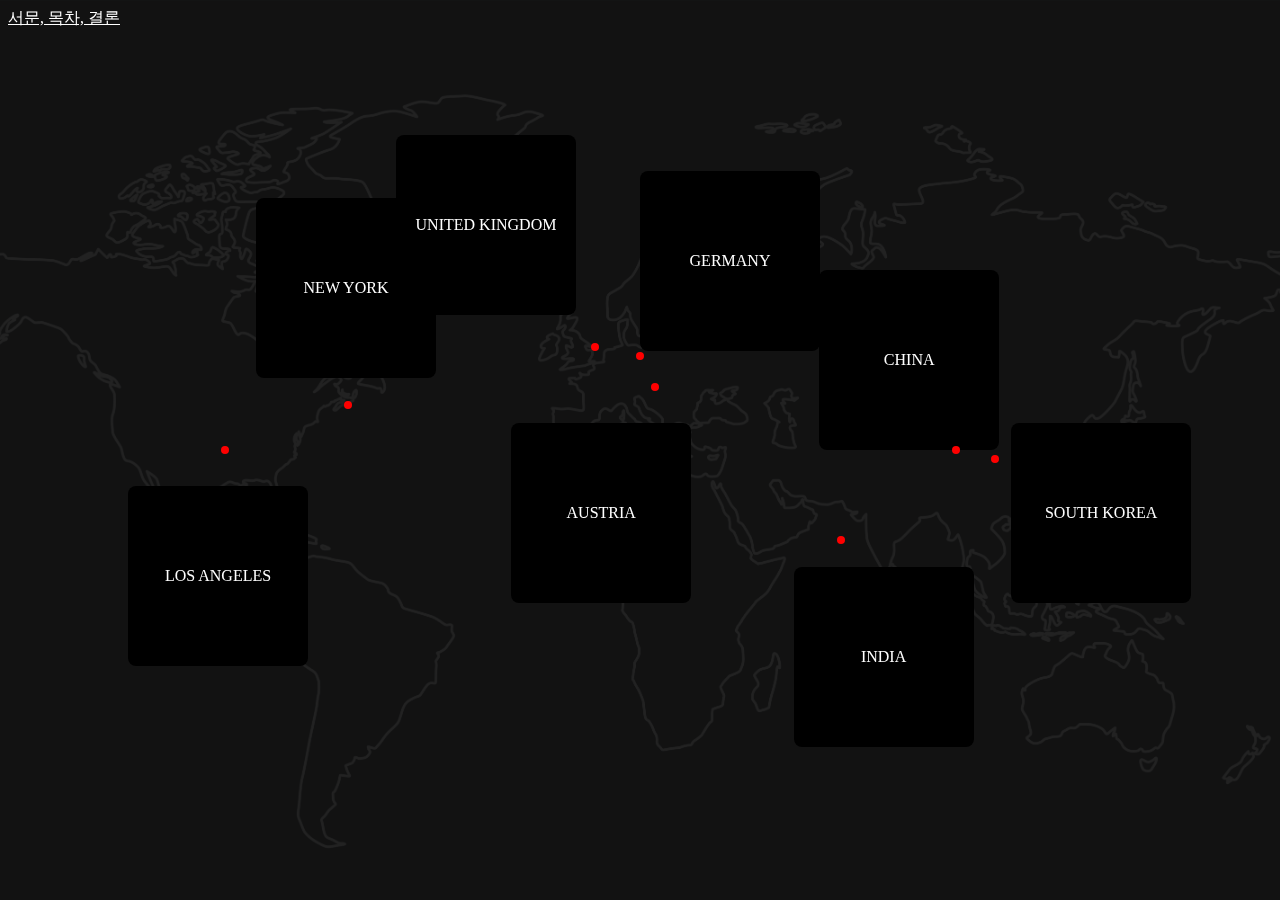
<file: index.html>
<!DOCTYPE html>
<html lang="en">
  <head>
    <meta charset="UTF-8" />
    <meta
      name="viewport"
      content="width=device-width, initial-scale=1.0"
    />
    <title>EARTH</title>
    <link
      rel="stylesheet"
      href="./style.css"
    />
  </head>
  <body>
    <div>
      <a
        href="1/m.html"
        style="color: white"
        >서문, 목차, 결론</a
      >
    </div>

    <div class="background"       style="background-image: url(background.jpg)"></div>
    <!-- 독립적인 배경 요소 -->
    <div class="content">
      <!-- Flip Container 1 -->
      <div class="flip-container flip-south-korea">
        <div class="flip-box">
          <div class="flip-box-front">
            <div class="text-box">AUSTRIA</div>
          </div>
          <div class="flip-box-back">
            <a href="음악/as.html">
              <img
                src="music.jpeg"
                alt="Interactive Effect"
                class="hover-image"
              />
            </a>
          </div>
        </div>
      </div>
      <!-- Flip Container 2 -->
      <div class="flip-container flip-usa">
        <div class="flip-box">
          <div class="flip-box-front">
            <div class="text-box">CHINA</div>
          </div>
          <div class="flip-box-back">
            <a href="브랜드/cn.html">
              <img
                src="cn.jpg"
                alt="Interactive Effect"
                class="hover-image"
              />
            </a>
          </div>
        </div>
      </div>
      <!-- Flip Container 3 -->
      <div class="flip-container flip-japan">
        <div class="flip-box">
          <div class="flip-box-front">
            <div class="text-box">NEW YORK</div>
          </div>
          <div class="flip-box-back">
            <a href="경제/ny.html">
              <img
                src="un.jpg"
                alt="Interactive Effect"
                class="hover-image"
              />
            </a>
          </div>
        </div>
      </div>
      <!-- Flip Container 4 -->
      <div class="flip-container flip-china">
        <div class="flip-box">
          <div class="flip-box-front">
            <div class="text-box">INDIA</div>
          </div>
          <div class="flip-box-back">
            <a href="수학/id.html">
              <img
                src="math.jpg"
                alt="Interactive Effect"
                class="hover-image"
              />
            </a>
          </div>
        </div>
      </div>
      <!-- Flip Container 5 -->
      <div class="flip-container flip-france">
        <div class="flip-box">
          <div class="flip-box-front">
            <div class="text-box">SOUTH KOREA</div>
          </div>
          <div class="flip-box-back">
            <a href="국어\kor.html">
              <img
                src="국어국문학과.png"
                alt="Interactive Effect"
                class="hover-image"
              />
            </a>
          </div>
        </div>
      </div>
      <!-- Flip Container 6 -->
      <div class="flip-container flip-germany">
        <div class="flip-box">
          <div class="flip-box-front">
            <div class="text-box">GERMANY</div>
          </div>
          <div class="flip-box-back">
            <a href="과학\gm.html">
              <img
                src="ger.jpg"
                alt="Interactive Effect"
                class="hover-image"
              />
            </a>
          </div>
        </div>
      </div>
      <div class="flip-container flip-en">
        <div class="flip-box">
          <div class="flip-box-front">
            <div class="text-box">UNITED KINGDOM</div>
          </div>
          <div class="flip-box-back">
            <a href="영어/uk.html">
              <img
                src="uk.png"
                alt="Interactive Effect"
                class="hover-image"
              />
            </a>
          </div>
        </div>
      </div>
      <!-- Flip Container 7 -->
      <div class="flip-container flip-brazil">
        <div class="flip-box">
          <div class="flip-box-front">
            <div class="text-box">LOS ANGELES</div>
          </div>
          <div class="flip-box-back">
            <a href="pe/la.html">
              <img
                src="la.jpg"
                alt="Interactive Effect"
                class="hover-image"
              />
            </a>
          </div>
        </div>
      </div>
    </div>
    <div class="Korea-dot"></div>
    <div class="USA-dot"></div>
    <div class="New-dot"></div>
    <div class="Be-dot"></div>
    <div class="Mo-dot"></div>
    <div class="Bn-dot"></div>
    <div class="LA-dot"></div>
    <div class="EN-dot"></div>
    <script src="./script.js"></script>
  </body>
</html>
</file>
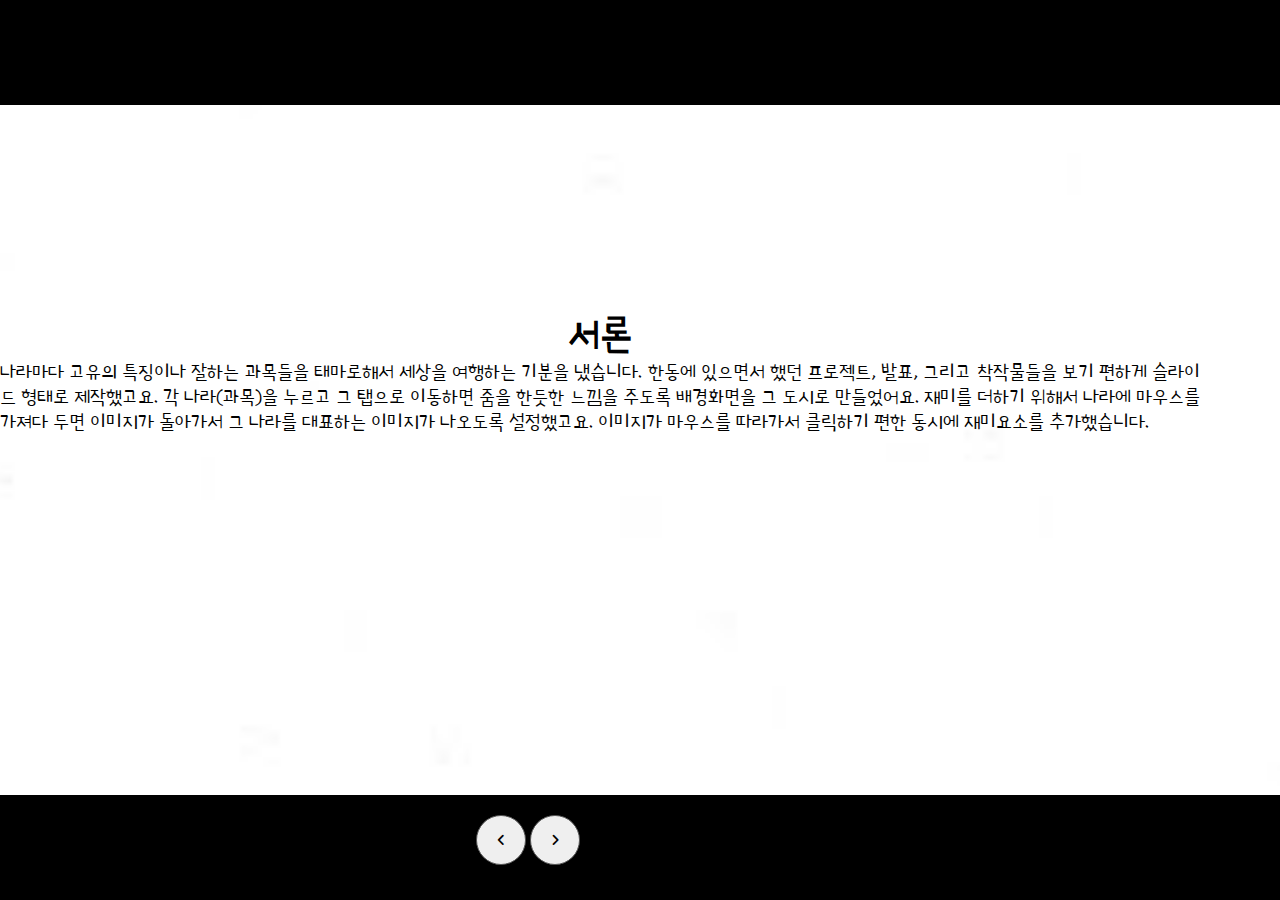
<file: 1/m.html>
<!DOCTYPE html>
<html lang="en">
  <head>
    <meta charset="UTF-8" />
    <meta
      http-equiv="X-UA-Compatible"
      content="IE=edge"
    />
    <meta
      name="viewport"
      content="width=device-width, initial-scale=1.0"
    />
    <title>AUSTRIA</title>
    <link
      rel="stylesheet"
      href="style.css"
    />
    <link
      rel="stylesheet"
      href="https://cdnjs.cloudflare.com/ajax/libs/font-awesome/6.2.0/css/all.min.css"
    />
    <link
      rel="preconnect"
      href="https://fonts.googleapis.com"
    />
    <link
      rel="preconnect"
      href="https://fonts.gstatic.com"
      crossorigin
    />
    <link
      href="https://fonts.googleapis.com/css2?family=Poor+Story&display=swap"
      rel="stylesheet"
    />
  </head>
  <body>
    <div class="container">
      <div id="slide">
        <div
          class="item"
          style="background: url(img/w.jpg)"
        >
          <div class="content">
            <div class="name">결론</div>
            <div class="des">
              만들면서 가장 힘들었던 부분이 엄청 많은 노가다랑 이제 자료정리
              부분이였지만 추억회상과 이전에 선생님들이 가르쳐주신 것들에 대해서
              감사했습니다. 기억에 남는 활동들은 잠언집 만들기: 뭔가 비슷한
              과정을 하는 것 같아서, 스켁: 친구들과 재미있는 시간을 보내서,
              그리고 과학전시회: 개인적으로 가장 성장한 것 같아서. 이렇게 보니까
              선배들이 남긴 발자국들이 보였고 우리도 우리만의 발자국을 남긴다는
              걸 느겼습니다.
            </div>
          </div>
        </div>
        <div
          class="item"
          style="background-image: url(img/w.jpg)"
        >
          <div class="content1">
            <div class="name1">서론</div>
            <div class="des1">
              나라마다 고유의 특징이나 잘하는 과목들을 태마로해서 세상을
              여행하는 기분을 냈습니다. 한동에 있으면서 했던 프로젝트, 발표,
              그리고 착작물들을 보기 편하게 슬라이드 형태로 제작했고요. 각
              나라(과목)을 누르고 그 탭으로 이동하면 줌을 한듯한 느낌을 주도록
              배경화면을 그 도시로 만들었어요. 재미를 더하기 위해서 나라에
              마우스를 가져다 두면 이미지가 돌아가서 그 나라를 대표하는 이미지가
              나오도록 설정했고요. 이미지가 마우스를 따라가서 클릭하기 편한
              동시에 재미요소를 추가했습니다.
            </div>
          </div>
        </div>

        <div
          class="item"
          style="background-image: url(img/w.jpg)"
        >
          <div class="content2">
            <div class="name2">목차</div>
            <div class="des2">
              SOUTH KOREA - 국어 <br /><br />
              INDIA - 수학<br /><br />
              CHINA - 브랜드<br /><br />
              AUSTRIA - 음악<br /><br />
              GERMANY - 과학<br /><br />
              UNITED KINGDOM - 영어<br /><br />
              NEW YORK - 경제/정치<br /><br />
              LOS ANGELES - 체육<br /><br />
            </div>
          </div>
        </div>
      </div>
      <div class="buttons">
        <button id="prev"><i class="fa-solid fa-angle-left"></i></button>
        <button id="next"><i class="fa-solid fa-angle-right"></i></button>
      </div>
    </div>
    <script src="script.js"></script>
  </body>
</html>
</file>
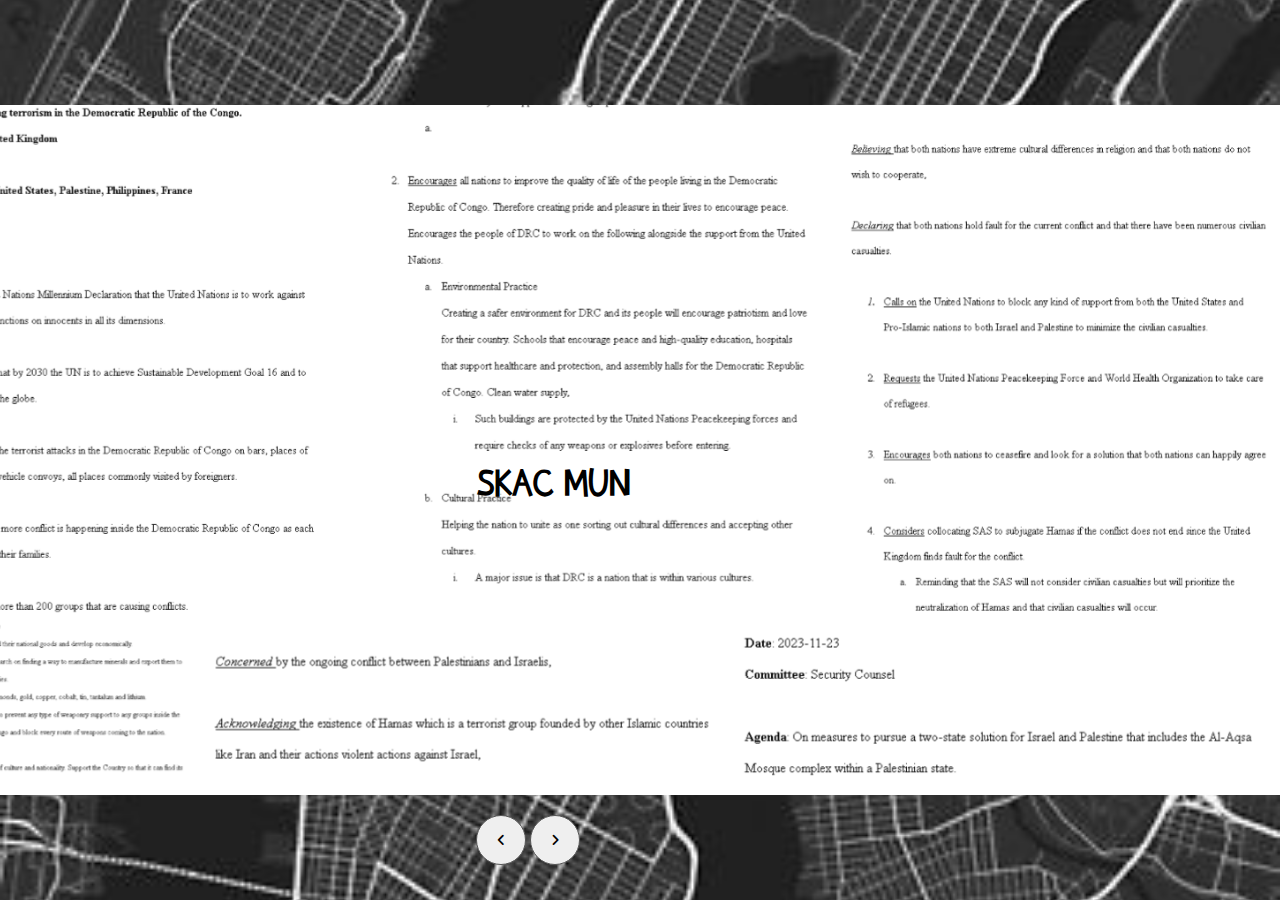
<file: 경제/ny.html>
<!DOCTYPE html>
<html lang="en">
  <head>
    <meta charset="UTF-8" />
    <meta
      http-equiv="X-UA-Compatible"
      content="IE=edge"
    />
    <meta
      name="viewport"
      content="width=device-width, initial-scale=1.0"
    />
    <title>NEW YORK</title>
    <link
      rel="stylesheet"
      href="style.css"
    />
    <link
      rel="stylesheet"
      href="https://cdnjs.cloudflare.com/ajax/libs/font-awesome/6.2.0/css/all.min.css"
    />
    <link
      rel="preconnect"
      href="https://fonts.googleapis.com"
    />
    <link
      rel="preconnect"
      href="https://fonts.gstatic.com"
      crossorigin
    />
    <link
      href="https://fonts.googleapis.com/css2?family=Poor+Story&display=swap"
      rel="stylesheet"
    />
  </head>
  <body>
    <div class="container">
      <div id="slide">
        <div
          class="item"
          style="background: url(img/6.png)"
        >
          <div class="content5">
            <div class="name5">정책제안 프로젝트#2</div>
            <div class="des5"></div>
          </div>
        </div>
        <div
          class="item"
          style="background-image: url(img/1.png)"
        >
          <div class="content">
            <div class="name">SKAC MUN</div>
            <div class="des"></div>
          </div>
        </div>

        <div
          class="item"
          style="background-image: url(img/2.jpg)"
        >
          <div class="content1">
            <div class="name1">Who Owns The Land? Essay</div>
            <div class="des1">
              Before Israel fell to Assyria in 720 B.C., Jews lived there for
              around 3,300 years, in 620 B.C. Assyria fell to Babylon, in 539
              B.C. Babylon fell to Persia, in 334 B.C. Persia to
              Greece(Alexander the Great) and Greece fell to Rome. As these
              historical events occurred Jews had spread all around the Earth
              without a Nation of their own. 2 thousand years later, in 1948,
              Jews across the Globe decided to form Israel again on the land
              their ancestors used to live in and claimed the right and
              ownership of the land. However, the people of Palestine have
              refused Israel and claimed their rights as they just took over the
              unused land and have used it for the past 1000 years. So Israel
              claims that the land belongs to them since old times and has
              biblical meanings. On the other hand, Palestine has used the land
              for the past 1000 years without anything having to bother them but
              suddenly Israel is claiming the right to its land. During WW1 the
              League of Nations awarded Britain an international mandate to
              administer Palestine during the post-war deal-making that redrew
              the map of the Middle East. The irony was Britain promised both
              Israel and Palestine ownership of the land to earn support from
              both nations but later gave the land to Israel as they found the
              relationship between Jews was much more valuable. This event made
              the conflict even more complicated. <br /><br />
              Looking at it in an Ethical way and international way, I believe
              Palestine has the ownership of the land as over the past 1000
              years no one has ever made ownership of that land. As numerous
              historical events occurred many nations lost and conquered lands
              and most countries don’t complain about the land they lost 1000 or
              more years ago. The Gwanggaeto Stele(광개토대왕릉비) is currently
              in China but South Korea owned that land around 1500 years ago,
              Mongolia was so much bigger, and other countries have their own
              problems and lost land or items. We can’t just give back all those
              land to those who originally owned the land since we can’t choose
              from when each nation owned that land. Such an opinion is very
              dangerous and could result in side effects like “Israel did it,
              why can’t we do it” and cause numerous international problems.
              <br /><br />
            </div>
          </div>
        </div>
        <div
          class="item"
          style="background-image: url(img/3.jpg)"
        >
          <div class="content2">
            <div class="name2"></div>
            <div class="des2">
              Nevertheless, I believe that if Israel owns the land they will
              have better control and wealth over Palestine which means they can
              make improvements in science and technology as well as financial
              problems. Jews are not only the world's richest people but also
              one of the most intelligent people. They make up 2% of the U.S.
              population, 21% of the Ivy League students, 54% of the world chess
              champions, and 67% of the Forbes 400. As researches show Israel
              owning and controlling the land will give more wealth and
              stabilized economy. Israelites also empathize education which
              means the young will receive a higher level of education and
              overall quality of life. I also disagree with the religious and
              cultural mindset of Palestine as they follow the Islamic mindset
              of the middle east where children and women are abused and
              tolerated. Palestinian authorities in the West Bank and the Gaza
              Strip also heavily restrict freedom of expression, association,
              and assembly.

              <br /><br />
              Although, both nations own various reasons for their ownership of
              the land I strongly believe that no war can be justified in any
              circumstances as it creates refugees, economic and financial
              problems, violations of human rights, and most importantly loss of
              life. My belief is that negotiation and cooperation between Israel
              and Palestine is the only solution to this conflict. I do
              understand that having to share the land with another nation is
              almost impossible but since both nations claim strong ownership of
              the land of own and will not step back the only way is the
              coexistence of both nations of the land.
            </div>
          </div>
        </div>
        <div
          class="item"
          style="background-image: url(img/4.jpg)"
        >
          <div class="content3">
            <div class="name2">To live Movie Summary</div>
            <div class="des3">
              In the movie “To Live”, various events regarding the history of
              China were displayed. In the beginning of the movie the Chinese
              civil war is displayed. There is a scene where Fugui, the main
              character, is forced to join the KMT and participates in the war
              between the CCP(Communist Party) and the KMT(Nationalist Party).
              One morning when Pugui and his companions woke up they were left
              and the other soldiers ran away or were injured and died due to
              the cold overnight. Pugui decides to surrender to the CCP since he
              was told that CCPs treated their refugees with care and that they
              also gave them money to go back home.
              <br /><br />
              Pugui was born in a named family that was rich and famous but he
              was addicted to gambling so he lost all his money and the huge
              house that it was passed on from generation to generation.
              However, in the future after the China Communist Party had won the
              war, the owner of pugui’s previous house rejected and refused the
              communist party’s policy where everyone had equal property and was
              sentenced to death. Also this was when the Red Guards were
              introduced which shows the cultural revolution of China. Third
              event is when people gather all their steel to make weapons for
              the communist party to fight Taiwan where the rest of the
              nationalist party stands. People in the village bring all kinds of
              metal from bicycles, pans, and more to show their dedication
              towards the communist party.
              <br /><br />The communist system is shown in the movie where
              everyone gets food from the village restaurant and also a hard
              work equals reward system as the village gets meat dumplings for
              the steal they had collected. As to their dedication and awareness
              towards the community party, Pugui sends his son to school
              although his son had not had enough sleep because a high class was
              coming to the school. During the day Pugui’s son dies due to an
              accident and I think this scene showed how much people were afraid
              and yet somewhat tried to brown nose them. Pugui also had this
              authorized paper that proved that they were a part of the
              communist community and had it on this wall. He also had Mao’s
              drawings and books in his house.
            </div>
          </div>
        </div>
        <div
          class="item"
          style="background-image: url(img/5.png)"
        >
          <div class="content4">
            <div class="name5">정책제안 프로젝트#1</div>
            <div class="des4"></div>
          </div>
        </div>
      </div>
      <div class="buttons">
        <button id="prev"><i class="fa-solid fa-angle-left"></i></button>
        <button id="next"><i class="fa-solid fa-angle-right"></i></button>
      </div>
    </div>
    <script src="script.js"></script>
  </body>
</html>
</file>
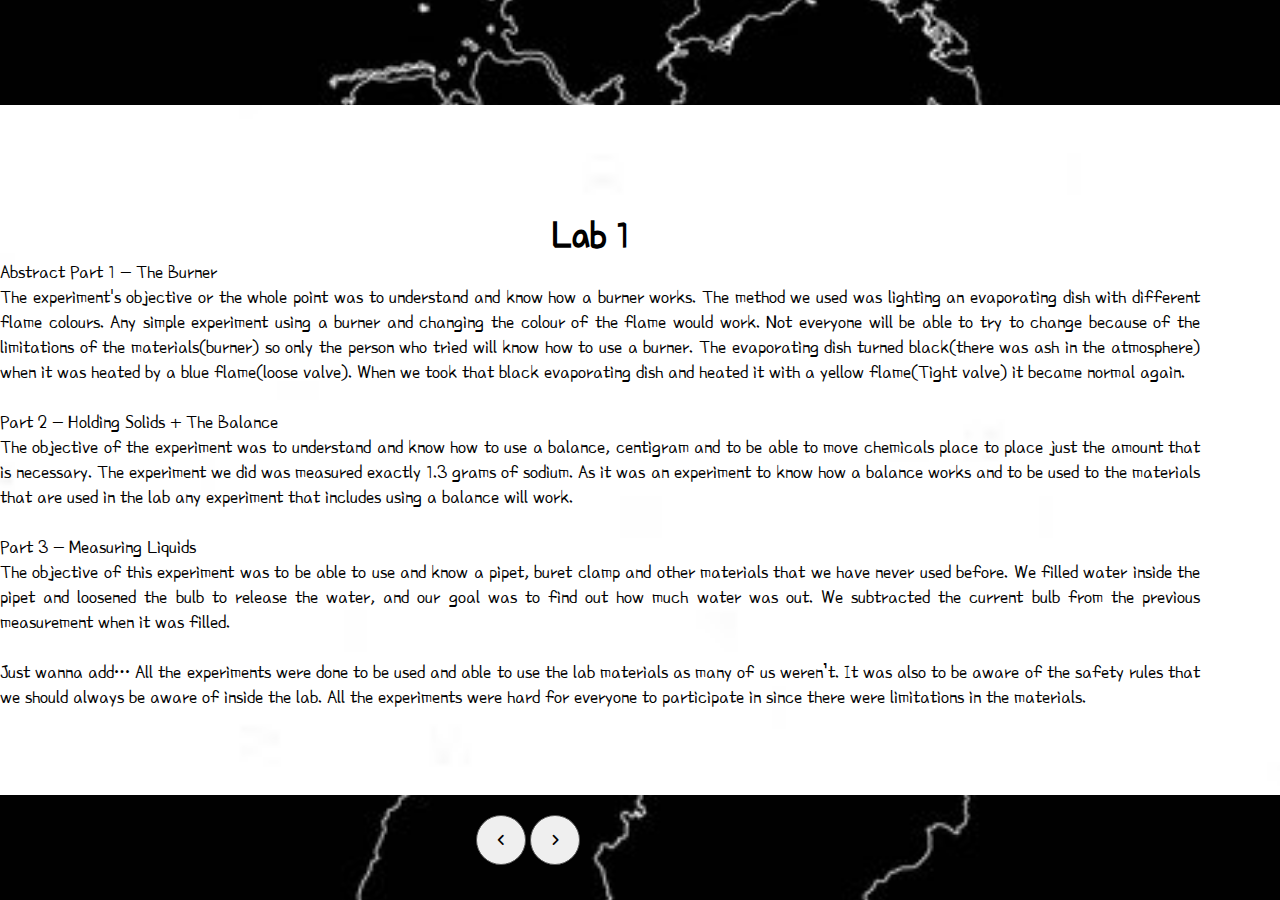
<file: 과학/gm.html>
<!DOCTYPE html>
<html lang="en">
  <head>
    <meta charset="UTF-8" />
    <meta
      http-equiv="X-UA-Compatible"
      content="IE=edge"
    />
    <meta
      name="viewport"
      content="width=device-width, initial-scale=1.0"
    />
    <title>GERMANY</title>
    <link
      rel="stylesheet"
      href="style.css"
    />
    <link
      rel="stylesheet"
      href="https://cdnjs.cloudflare.com/ajax/libs/font-awesome/6.2.0/css/all.min.css"
    />
    <link
      rel="preconnect"
      href="https://fonts.googleapis.com"
    />
    <link
      rel="preconnect"
      href="https://fonts.gstatic.com"
      crossorigin
    />
    <link
      href="https://fonts.googleapis.com/css2?family=Poor+Story&display=swap"
      rel="stylesheet"
    />
  </head>
  <body>
    <div class="container">
      <div id="slide">
        <div
          class="item"
          style="background: url(img/9.png)"
        >
          <div class="content5">
            <div class="name4">AI 자동 분리수거 장치#1</div>
            <div class="des5"></div>
          </div>
        </div>
        <div
          class="item"
          style="background-image: url(img/w.jpg)"
        >
          <div class="content">
            <div class="name">Lab 1</div>
            <div class="des">
              Abstract Part 1 - The Burner
              <br />
              The experiment's objective or the whole point was to understand
              and know how a burner works. The method we used was lighting an
              evaporating dish with different flame colours. Any simple
              experiment using a burner and changing the colour of the flame
              would work. Not everyone will be able to try to change because of
              the limitations of the materials(burner) so only the person who
              tried will know how to use a burner. The evaporating dish turned
              black(there was ash in the atmosphere) when it was heated by a
              blue flame(loose valve). When we took that black evaporating dish
              and heated it with a yellow flame(Tight valve) it became normal
              again.
              <br /><br />
              Part 2 - Holding Solids + The Balance
              <br />
              The objective of the experiment was to understand and know how to
              use a balance, centigram and to be able to move chemicals place to
              place just the amount that is necessary. The experiment we did was
              measured exactly 1.3 grams of sodium. As it was an experiment to
              know how a balance works and to be used to the materials that are
              used in the lab any experiment that includes using a balance will
              work.
              <br /><br />
              Part 3 - Measuring Liquids
              <br />
              The objective of this experiment was to be able to use and know a
              pipet, buret clamp and other materials that we have never used
              before. We filled water inside the pipet and loosened the bulb to
              release the water, and our goal was to find out how much water was
              out. We subtracted the current bulb from the previous measurement
              when it was filled.
              <br /><br />
              Just wanna add… All the experiments were done to be used and able
              to use the lab materials as many of us weren’t. It was also to be
              aware of the safety rules that we should always be aware of inside
              the lab. All the experiments were hard for everyone to participate
              in since there were limitations in the materials.
            </div>
          </div>
        </div>

        <div
          class="item"
          style="background-image: url(img/01.png)"
        >
          <div class="content1">
            <div class="name1">Part 1</div>
            <div class="des1"></div>
          </div>
        </div>
        <div
          class="item"
          style="background-image: url(img/1.png)"
        >
          <div class="content2">
            <div class="name2">Part 2</div>
            <div class="des2"></div>
          </div>
        </div>
        <div
          class="item"
          style="background-image: url(img/2.png)"
        >
          <div class="content3">
            <div class="name2">Part 3</div>
            <div class="des3"></div>
          </div>
        </div>
        <div
          class="item"
          style="background-image: url(img/3.png)"
        >
          <div class="content4">
            <div class="name4">Onion Cell Experiment#1</div>
            <div class="des4"></div>
          </div>
        </div>
        <div
          class="item"
          style="background-image: url(img/4.png)"
        >
          <div class="content5">
            <div class="name4">Onion Cell Experiment#2</div>
            <div class="des5"></div>
          </div>
        </div>
        <div
          class="item"
          style="background-image: url(img/5.png)"
        >
          <div class="content5">
            <div class="name4"></div>
            <div class="des5"></div>
          </div>
        </div>
        <div
          class="item"
          style="background-image: url(img/6.png)"
        >
          <div class="content5">
            <div class="name4">AI 쓰레기 뷴류기#1</div>
            <div class="des5"></div>
          </div>
        </div>
        <div
          class="item"
          style="background-image: url(img/7.png)"
        >
          <div class="content5">
            <div class="name4">AI 쓰레기 뷴류기#2</div>
            <div class="des5"></div>
          </div>
        </div>
        <div
          class="item"
          style="background-image: url(img/8.png)"
        >
          <div class="content5">
            <div class="name4">AI 자동 분리수거 장치#1</div>
            <div class="des5"></div>
          </div>
        </div>
      </div>
      <div class="buttons">
        <button id="prev"><i class="fa-solid fa-angle-left"></i></button>
        <button id="next"><i class="fa-solid fa-angle-right"></i></button>
      </div>
    </div>
    <script src="script.js"></script>
  </body>
</html>
</file>
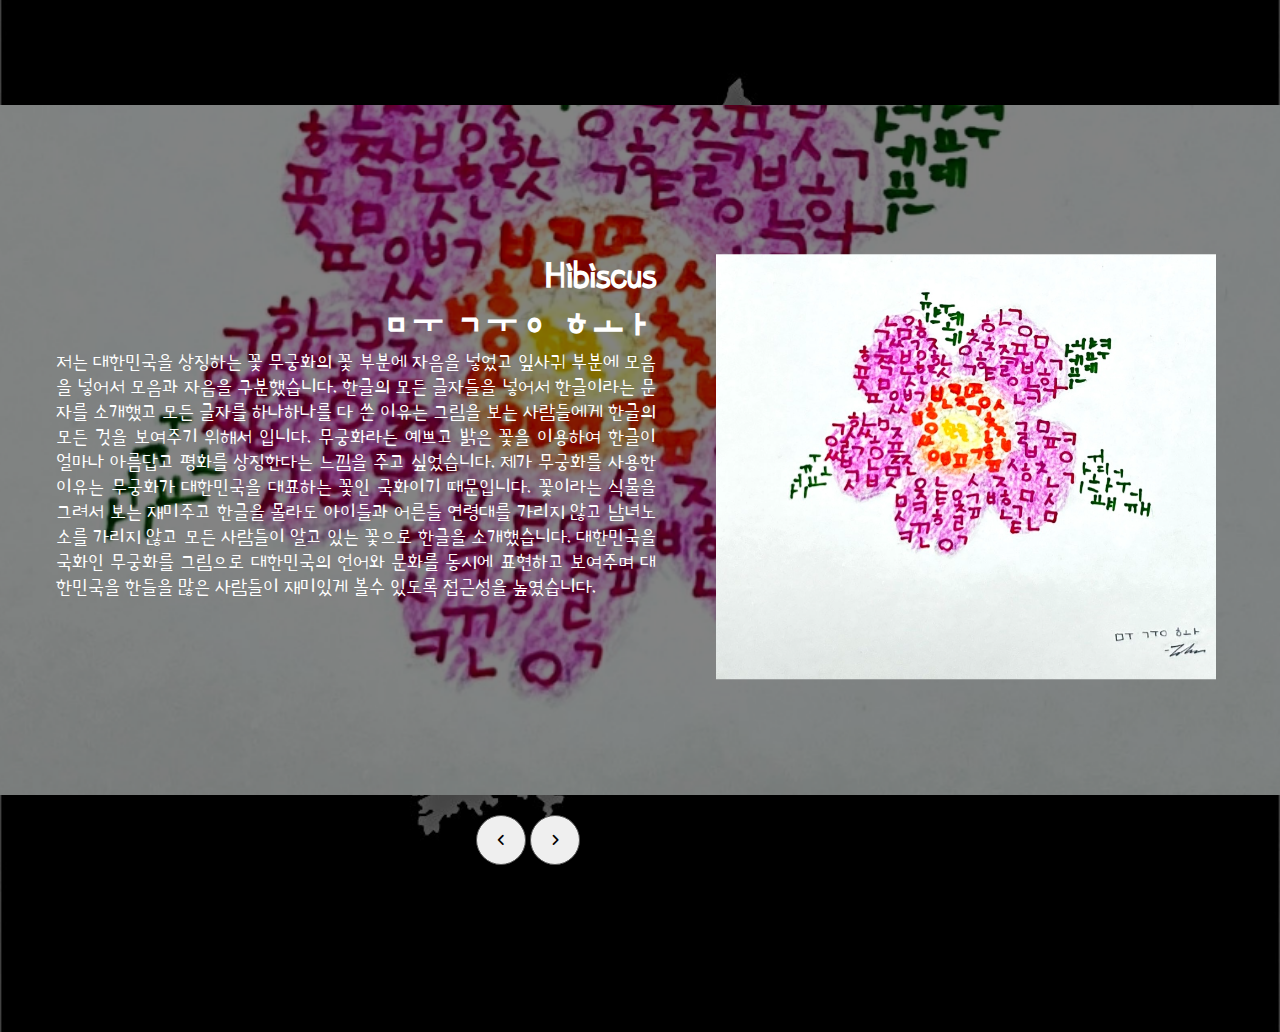
<file: 국어/kor.html>
<!DOCTYPE html>
<html lang="en">
  <head>
    <meta charset="UTF-8" />
    <meta
      http-equiv="X-UA-Compatible"
      content="IE=edge"
    />
    <meta
      name="viewport"
      content="width=device-width, initial-scale=1.0"
    />
    <title>SOUTH KOREA</title>
    <link
      rel="stylesheet"
      href="style.css"
    />
    <link
      rel="stylesheet"
      href="https://cdnjs.cloudflare.com/ajax/libs/font-awesome/6.2.0/css/all.min.css"
    />
    <link
      rel="preconnect"
      href="https://fonts.googleapis.com"
    />
    <link
      rel="preconnect"
      href="https://fonts.gstatic.com"
      crossorigin
    />
    <link
      href="https://fonts.googleapis.com/css2?family=Poor+Story&display=swap"
      rel="stylesheet"
    />
  </head>
  <body>
    <div class="container">
      <div id="slide">
        <div
          class="item"
          style="background-image: url(img/all.png)"
        >
          <div class="content">
            <div class="name">1004호선</div>
            <div class="des0"></div>
          </div>
        </div>
        <div
          class="item"
          style="background-image: url(img/ㅁㄱ1.png)"
        >
          <div class="content">
            <div class="name">
              Hibiscus <br />
              ㅁㅜ ㄱㅜㅇ ㅎㅗㅏ
            </div>
            <div class="des">
              저는 대한민국을 상징하는 꽃 무궁화의 꽃 부분에 자음을 넣었고
              잎사귀 부분에 모음을 넣어서 모음과 자음을 구분했습니다. 한글의
              모든 글자들을 넣어서 한글이라는 문자를 소개했고 모든 글자를
              하나하나를 다 쓴 이유는 그림을 보는 사람들에게 한글의 모든 것을
              보여주기 위해서 입니다. 무궁화라는 예쁘고 밝은 꽃을 이용하여
              한글이 얼마나 아름답고 평화를 상징한다는 느낌을 주고 싶었습니다.
              제가 무궁화를 사용한 이유는 무궁화가 대한민국을 대표하는 꽃인
              국화이기 때문입니다. 꽃이라는 식물을 그려서 보는 재미주고 한글을
              몰라도 아이들과 어른들 연령대를 가리지 않고 남녀노소를 가리지 않고
              모든 사람들이 알고 있는 꽃으로 한글을 소개했습니다. 대한민국을
              국화인 무궁화를 그림으로 대한민국의 언어와 문화를 동시에 표현하고
              보여주며 대한민국을 한들을 많은 사람들이 재미있게 볼수 있도록
              접근성을 높였습니다.
            </div>
            <div class="SK">
              <img
                src="img/ㅁㄱ.png"
                alt="Hibiscus Image"
              />
            </div>
          </div>
        </div>

        <div
          class="item"
          style="background-image: url(img/gun1.png)"
        >
          <div class="content1">
            <div class="name1">매체 자료 창의적 재생산</div>
            <div class="des1">
              내가 재생산한 매체 자료의 배경은 모든 한국인이 알고있는 이순신
              장군의 1589년 노량해전을 배경으로 한다 백설공주와 다르게 이순신
              장군의 노량해전과 나의 즉음을 알리지말라 라는 문구는 나이 성별
              그리고 지방을 불구하고 모든 대한민국 사람이 알고있는 역사이다. 본
              만화에서는 간단한 그림체와 색감을 통해 가벼운 분위기와 재미있는
              요소들을 통해서 보는 이들을 불쾌하게 하거나 지루하지 않게 했다.
              너무 진지한 그림체는 너무 무거운 분위기와 혼나는 느낌을 주기에
              담배를 피는 사람의 입장에선 잔소리 처럼 들릴수 있다고 생각했다.
              만화의 길이도 길지 않게 하여 지루할 수 있는 요소들을 줄였고
              마지막에 문구를 적어서 이해하지 못한 사람들에게 해설을 더했다.
              <br /><br />
              첫 번째 장면을 보면 1589년인걸 알 수 있고 대략 조선과 일본이
              수중전투 중인걸 알 수 있다. 이는 노량해전을 그리 것으로 현재
              대한민국의 태극기를 쓴다면 시대의 흐름이 어긋날 것 같다고 판단하여
              깃발에 조선이라고 쓰였고 일본의 국기는 시대의 흐름에 어긋나더라도
              쉬운 이해를 위해서 사용했다. <br /><br />
              본래 우리 역사에서는 이순신장군은 노량해전에서 왜군의 조총을 맞고
              전사한 것으로 기록되어 있다. 하지만 본 만화의 두 번째 장면에서는
              조총이 아닌 담배총을 준비하고 있는 왜군이 보인다. 담배총에는
              담배를 영어로 DAMBAE라고 쓰인 것이 보이는데 한국어로 담배를 쓰지
              않은 이유는 너무 단편적으로 보이고 싶지 않았고 반대로 영어로
              Cigarette이나 Cigar로 쓴다면 이해하지 못하는 상황이 발생할 것을
              감안해서 병맛적인 요소도 추가하고자 DAMBAE를 선택했다. 또 한가지
              시대를 벗어난 설정이 있는데 바로 스코프이다 당시에는 스코프라는
              도구가 없었지만 재미와 이해를 위해서 포함했다. 왜군의 눈이 빨간
              이유는 그가 무언가를 조준하고 있다는 것을 표현하고 있다. 바다는
              그저 단색인 파란색이 아닌 질감이 있는 느낌을 줘서 반복되는 장면을
              배제했다. <br /><br />
              세번째 장면에서는 간단하게 이순신 장군이 단상 위에서 싸워라 하고
              있고 그가 누군지 알리기 위해서 옆에 이순신이라고 쓰여있다. 또한
              조선의 깃발도 보인다. 네번째 장면은 영화에서 암살하는 장면을
              비슷하게 연출한 것이다. 스코프에 이순신 장군님이 보이고 타겟이
              되었다는 걸 알 수 있다. 다섯 번째 장면에서는 좀 더 긴박하고 중요한
              장면이란 것을 표현하가 위해 수평적인 선들을 사용했고 담배총이
              격발되는 것을 알 수 있다. 전 장면에서 조준을 하고 이번 장면에서
              격발함으로 좀 더 생동김있고 연결되는 느낌을 준다.
              <br /><br />마지막 장면을 보면 이순신 장군이 담배총에 맞아
              쓸어저서 기둥에 기대고 있고 마지막 말인 나의 죽음을 널리
              알려라라고 한다 그 이유는 담배총의 위험성에 대해서 강조하기
              위함이고 담배총은 아주 심도있고 위험하게 다뤄야 한다고 말하는
              것이다. 또한 마지막 장면 오른쪽 상단에 보면 담배총을 사용한 왜군도
              죽은걸 확인할 수 있는데 그 뜻은 간접흡연과 흡연자 스스로에게 주는
              영향을 표현한 것이다. <br /><br />
              마지막 부분은 만화가 의미하는 것을 말로 표현한 것이다. 담배는
              우리의 적이다를 만화에서는 그 당시 조선의 적이였던 일본이나 왜구
              그 차체를 뜻하고. 담배는 우리를 죽인다는 것은 조선과 일본 둘다
              죽인다는 뜻이다 이는 간접흡연을 뜻하는 것으로 담배의 위험성을
              강조하는 것이다.
            </div>
            <div class="gun">
              <img
                src="img/gun.png"
                alt="Hibiscus Image"
              />
            </div>
          </div>
        </div>
        <div
          class="item"
          style="background-image: url(img/mb.jpg)"
        >
          <div class="content2">
            <div class="name2">매체자료 비교 분석</div>
            <div class="des2">
              최근 방탄소년단과 손흥민의 군 복무로 많은 사람들은 두 갈래로
              나뉘어 논쟁을 펼치고 있기 때문에 군대에 대한 관심이 높아지고
              있습니다. 그에 따라 군대에서 일어나는 문제들, 그리고 군인에 대한
              우리나라의 대우와 인식이 군 모집 방식에 다시 한번 재조명이 되고
              있습니다. 현재 대한민국의 청소년들은 군인들을 군바리라고 부르며
              비하하고 군대를 그저” 썩는 시간”으로 보고 있습니다. 하지만
              우리나라는 현재 분쟁 중인 분쟁국이기 때문에 군대는 상당히 중요하고
              필요한 직업입니다. 하지만 이러한 인식과 대우 속에서 정말 제대로 된
              군인들이 탄생할까요? 이러한 사회적 갈등들과 문제를 해결할 수 있는
              방법에 대한 해결책으로 저는 모병제가 도입되어야 하는 이유에 관해서
              설명하자고 합니다.<br /><br />
              첫째, 현재 전쟁은 첨단기술과 로봇이 도입된 보병이 최소화된
              전쟁입니다. 현대전은 무인 폭격기, 대륙간 탄도 미사일(ICBM), 워리어
              플랫폼 등이 포함된 전쟁입니다. 그리고 사람 한명 한명의 목숨을
              굉장히 소중히 여기는 만큼 한 명의 군인에게 들어가는 장비와 돈을
              증가할 것이고 사람보다는 로봇이나 무인기를 이용한 공격들이
              대다수를 이룰 것이라고 합니다. 또한 장비들의 기술이 좋아지고
              높이질 수록 그 장비들을 다루는 사람도 굉장히 숙달된 사람이어야
              돈이 아깝지 않고 장비의 성능을 최대로 활용할 수 있을 것입니다.
              하지만 현재 우리나라의 징병재는 육군 18개월, 해군 20개월, 공군
              21개월이므로 기초체력, 군대구조 등 다른 기초적인 것들만 가르치는
              것 자체로도 벅찬 시간입니다. 미국의 심리학자 앤더슨 에릭슨의
              연구의 '1만 시간의 법칙'을 활용하여 설명하자면 하루에 5시간씩
              장비에 관해서 공부하고 경험한다고 해도 대략 2,000일이 걸립니다.
              그리고 2,000일은 대략 67개월로 턱 없이 부족하다는 걸 알 수
              있습니다. 높은 수준의 장비는 전쟁의 결과를 결정하는 가장 중요한
              요인 중 하나가 바로 장비입니다. 구석기가 청동기에 박살 난 것처럼
              좋은 장비 그리고 그 장비를 활용하는 군인의 능력은 정말 중요합니다.
              진호영 극동대 석좌교수에(예비역 공군 준장) 따르면 미래전은 병력
              투입과 인명 손실을 최소화하고 단기간에 전쟁을 끝내는 것을 목표를
              달성하는 방식으로 가고 있다. 초기에 제공권을 장악한 뒤 공중
              지원으로 적 종심을 제압하고 지상에서 신속하게 중요 거점 장악을
              위한 특수부대가 중심이 된 기술집약형 군대여야만 한다고 합니다.
              또한 교수님께서는 6.25 전쟁과 이라크 전쟁을 증거로 보여주셨는데요.
              6·25전쟁 당시에 남북 통합 143만 명이 전사했지만 2003년
              이라크전에서는 미영 연합군 전사자가 5,000여 명, 이라크군 전사자가
              2만 6,544명이었다고 합니다.<br /><br />
              둘째, 군대의 인식 개편입니다. 2014년에 집계된 구덕고 2학년생 설문
              조사에 따르면 4명 중 3명은 군대에 대한 비판적인 인식이 있는 것으로
              밝혀졌습니다. 그중 전체의 38.1%가 군대에 가기 싫다고 했고, 34.5%는
              싫지만, 현재 대한민국이 분쟁 중이기 때문에 어쩔 수 없이 간다고
              응답했습니다. 하지만 군대를 모병제로 바꾸고 미국처럼 직업정신을
              가진 영웅으로 바꾼다면 어떨까요? 군대가 싫어서 억지로 온 사람들이
              없어지면 자연스레 군인의 이미지를 갉아먹는 사람들도 없어질 것이고
              군대에 대한 불만이 있는 사람들이 아닌 자신이 좋아서 그리고 자신의
              직업에 대해서 자부심을 느낄 것입니다. 국가 차원에서도 군인의
              인식을 개편하기 위한 노력도 하고 캠페인 같은 걸 진행한다면 군대에
              대한 인식은 더할 나위 없이 좋아질 것이고 그에 따라 입대율도 높아질
              것입니다.
            </div>
          </div>
        </div>
        <div
          class="item"
          style="background-image: url(img/son.jpg)"
        >
          <div class="content3">
            <div class="name2"></div>
            <div class="des3">
              많은 사람이 우려하는 것 중 하나가 바로 모병제로 바뀐다면 돈이
              필요한 저소득층만 입대하고 그러므로 군대가 지금보다 더욱더 악화할
              것이라고 합니다. 하지만 현재 미국의 2020년도 입대 모병 병력 가운데
              부유층 17%, 중산층 64%, 빈곤층 19%로 우려했던 것과는 다른 결과를
              보여주고 있습니다. 물론 미국에서도 모병제 초기 10년은 흙수저
              군대라는 논란이 있었지만 제대로 된 처우와 대우가 있다면 충분히
              예방할 수 있을 거라고 예상합니다.<br /><br />
              셋째, 군대를 가지 않음으로 얻을 수 있는 기회비용입니다.
              민주연구원에 따르면 학업이나 경력 단절로 발생하는 기회비용이 최대
              15조 7천억 원이고 모병제로 사병 18만 명 감축 시 국내 총생산에 16조
              5천억 원이 증가할 것이라고 발표했습니다. 현재 군대 하면 그 논란의
              중심에 있는 방탄소년단, 손흥민, 그리고 금메달을 딴 선수들에 대한
              군 면제에 대한 논쟁도 필요가 없어집니다. 군대를 안 간 사람들을
              향한 사회적 따돌림도 사라지고 군대를 피하고자 노력하는 사람들도
              사라집니다. 제가 생각하는 방안 중 하나는 군인들을 위한 세금을 따로
              징수하는 것입니다.<br /><br />
              모병제의 문제점 중 하나로 고소득층은 입대를 안 할 것으로 뽑았는데
              그렇다면 일정한 나이 때에 군대에 가지 않은 남자들은 모두 군인들을
              위한 세금을 내야 하는 방식입니다. 그 세금으로 군 운영비, 장비
              개발/개선, 그리고 복지에 사용하는 방식입니다. 이렇게 하면 불공정을
              줄일 수 있고 사회적으로도 군인에 대한 이미지적 부분에서 “아, 내가
              해야 하는 일을, 자신을 희생해서 대신 해주는 사람들에게 주는
              조그마한 선물”로 생각하는 것입니다. 사람들이 걸려 하는 문제 중
              하나는 바로 우리는 현재 전시 중이고 모병제로 바뀌는 데는 시간이
              필요하다는 것입니다. 모병제로 전환한 후에 갑자기 북한이
              쳐들어온다면? 그 상황에서 우리 군은 현재 병력을 훈련하기는커녕
              모집하기에도 바쁠 것이라는 우려가 있다는 것에는 저도 이 사실에
              동의하고 찬성하지만, 해결책이 없는 것은 아닙니다. 2022년 기준
              우리나라에는 273명의 예비군이 있습니다. 그 말인즉 현재 모집되거나
              훈련 중인 군인들이 없다고 해도 싸울 줄 아는 사람들이 273명이나
              있는 것입니다. 또한 미국이나 UN 등 동맹국들에 도움을 청하고
              모병제가 도입되고 정착할 때까지만 도움을 청하는 것입니다. 그리고
              군대에 안 가는 사람들이 내는 돈으로 도움에 대한 대가를 지불하는
              것입니다. 또한 모병제로 전환 시 모집률에 문제가 있을 것으로
              예상하는 사람이든 많은데 저는 시간문제라고 생각합니다. 현재의
              미국처럼 군인을 국가적 영웅이라고 표현하고 아이들에게 가르치며
              자신을 희생하면서 나라와 가족들을 지키는 사람이 되는 것입니다.
              또한 여러 가지 복지들을 도입하고 군인은 하나의 자랑스러운
              직업이라는 것을 보여주는 것은 시간만 지나면 바뀌는 것입니다.
              <br /><br />
              모병제와 징병제는 각각의 장점이 있습니다. 하지만 현대에 들어서는
              모병제가 훨씬 더 유리하고 적합하다고 할 수밖에 없습니다. 현대전은
              거점을 중심으로 한 신속한 전투가 대부분이고 그 따른 특수부대형
              군대가 필요합니다. 또한 현재 우리나라의 군대에 대한 인식도 좋지
              않습니다. 하지만 모병제를 도입하면 군대에 오기 싫은 사람들 속히
              말하는 불만이 있는 사람들 즉 문제를 일으키는 사람들일 확률이
              굉장히 높습니다. 하지만 그런 사람들이 없어지면 군대의 이미지가
              개선될 것입니다. 모병제의 도입으로 군대에 의한 공부나 직장에
              공백도 없어질 것이고 그에 따라 국가의 수준과 수입이 상향될
              것입니다. 개인적으로 한국인들의 장점 중 정말 큰 장점을 뽑자면 저는
              애국심을 뽑을 겁니다. 한국인들은 김치와 한복이 중국 거라고 중국이
              주장했을 때, 독도가 일본 땅이라고 했을 때, 어떠한 한국 고유의
              문화가 위협당했을 때 하나로 뭉쳤습니다. 저는 그 애국심을 믿고
              한국인들의 국뽕을 믿습니다. 자신의 나라를 지키는 것에 자부심을
              느끼는 대한민국의 군인이 되었으면 좋겠습니다.
            </div>
          </div>
        </div>
        <div
          class="item"
          style="background-image: url(img/nk.jpg)"
        >
          <div class="content4">
            <div class="name4">연설문 포트폴리오</div>
            <div class="des4">
              안녕하세요 12A 학생 여러분 오늘 낙태는 누군가의 선택이나 권리를
              위해 실행될 수 없다는 주제로 연설을 할게될 김용진 입니다. 가장
              먼저 여러분에게 질문하고 싶습니다. 여러분은 목숨이 자유의 권리보다
              위에 있다고 생각하시나요? 쉽게 말하자면 내가 편하게 살고 싶으니까
              널 죽일꺼야라는 의미와 같은 뜻입니다. 내가 경제적으로 사회적으로
              힘들것 같고 난 나로써 선택할 수 있는 위치에 있으니까 누군가를
              죽일수 있다면 그게 과연 사람으로써 할 수 있는 짓일까요? 저는 오늘
              여러분에게 낙태가 가지는 의미와 낙태는 누군가의 선택으로 하는 것이
              아닌 것에 대한 이유를 설명해보고자 합니다.
              <br /><br />
              단편적으로 생각해 봅시다. 용병들의 활동을 반대하는 단체가 있고 그
              단체 떄문에 손해를 본 용병들이 그 단체에 속해 있는 사람들을
              죽였습니다. 그 이유는 그들이 자신들의 사화적으로 그리고 경제적으로
              어렵게 만들었기 때문에고 자신들은 그렇게 할 수 있는 힘과 선택권이
              있었다고 합니다. 이 상황을 저는 낙태와 크게 다르지 않다고
              생각합니다. 저 용병들은 사람으로써 지켜야 했던 가장 기본적인
              권리인 생명을 자신들의 이익을 위해서 해했습니다.
              <br /><br />
              생명은 단순히 유기체의 기능이 아닙니다, 생명은 고유한 가치를
              가지고 있는데. 이 가치는 종교적 관점뿐만 아니라 보편적 도덕과
              윤리에서도 적용되고 인정하는 부분입니다. 생명을 그 자체로 존중해야
              한다는 개념은 모든 인간의 존재와 삶에 대한 기본적 존중의 기초가
              됩니다. 태아 역시 인간 생명의 한 형태로 존재하고 있으며, 이는 그
              생명이 아직 성숙되지 않았다고 해서 가치가 덜한 것이 아님을
              의미합니다. 어떤 단계일지라도 태아의 생명은 인간으로서 고유한
              권리와 보호받아야 할 가치를 지닙니다.
              <br /><br />
              어떤 사람들은 아이가 유전적으로 병이 있어서. 장애가 있어서
              낙태해야한다 합니다. 근데 모든 생명쳉의 가치는 동일하다고
              생각했을때 그럼 변명들이 정말 낙태를 합법화 시킬수 있을까요?
              유전병이나 다리를 다친 아이가 있습니다 그리고 부모가 그 아이를
              더이상 키우고 싶지 않다고 했을떄 부모는 아이를 죽여도 괜찮을까요?
              당연한 대답이지만 안됩니다. 생명은 누구에게도 선택이나 소유의
              대상이 아닙니다. 생명의 존엄성은 누구도 함부로 그 생명을 빼앗을 수
              없다는 의미를 내포합니다. 이는 태아가 부모에게서, 더 나아가 사회나
              국가에 속한 소유물이 아니라는 것을 의미합니다. 태아의 생명은
              독립적인 존재로서 고유의 권리를 지니며, 단지 불완전한 형태로
              태어났다고 해서 그 가치가 없어지는게 아닙니다.
              <br /><br />
              여러분이 알고 있는 낙태는 무엇인가요? 여러분이 알고 있는 낙태는
              단순히 태아를 배속에서 없애는 것이라고 알고 계신 분들이 많을
              건데요. 부인과 전문의이셨던 Anthony Levatino이라는 분이 미국
              법정에서 하셨던 말입니다.
            </div>
          </div>
        </div>
        <div
          class="item"
          style="background-image: url(img/nn.jpg)"
        >
          <div class="content5">
            <div class="name4"></div>
            <div class="des5">
              대략 14주에서 24주 사이에 행해진 자궁경관확장 및 내용흡인술
              입니다.오늘 환자는 만 17살 임신 22주차이고요 그녀의 아기의 크기
              여러분의 손 정도 크기에 몇인치 더 정도 입니다. 지난 몇주동안
              아기가 발로 차는 태동도 느낄 수 있었다고 하고요. 그런 그녀가
              수술대에 누워있습니다. 당신은 스크럽하고 가운을 입고 입실 후
              라미니리아를 빼내고 자궁에 카테터를 삽관합니다. 여긴 35센치 짜리
              프랜치 흡입 카테터 입니다. 환자가 임신 12주 내였다면, 한마디로
              태아 크기가 이 손바닥 넓이보다 작았다면 중절술을 이 관 하나로 끈낼
              수 있었겠지만. 이렇게 큰 아기는 요만한 관에 들어가지 않습니다.
              당신은 아기를 감싸고 있는 양수를 다 빼내고. Sulfur Clamp라는
              기구를 이용합니다. 길이는 33센치 정도 되고 스테인레스 스틸으로
              만들어져 있어요. 집게 쪽은 6센치 정도의 길이와 1.3 센치의 넓이를
              가지고 있으며 날카로운 이빨 형탤의 돌기들이 줄을 이루고 있어요.
              이건 무언갈 꽉 잡는 용도로 사용하는 기구입니다 뭔갈 잡으면 놓칠
              않아요.
              <br /><br />이 수술은 내부 시야 없이 하는 수술입니다. 그러니 이걸
              넣을 때의 상황을 상상해 보세요. 이 기구를 자궁안에 넣고 뭔가
              잡히면 뜯어내는 겁니다. 살기 위해 엄마의 배 위쪽으로 도망치는
              아기를 잡고 쎄게 뽑으면 이정도 크기의 다리가 하나 뽑혀 나옵니다.
              옆 테이블에 방금 뽑아낸 다리를 올려놓고 기구를 다시 넣고
              뽑아냅니다. 이번엔 비슷한 길이의 팔이 나옵니다. 또 옆 테이블에
              올려놓고 이 기구를 같은 작업을 반복하여 척추, 내장, 심장, 폐 등을
              끄집어 냅니다. 아기의 머리는 큰 자두만해요. 볼수는 없지만 집게에
              걸리면 당신 손바닥에 퍼질정도로 집게가 벌어져서 대략 알수
              있습니다. 집게를 오므려 걸린 물체를 부쉈을 때 자궁에서 흰 액체가
              흘려나오면 제대로 했음을 확신할 수 있어요, 그건 아기의 뇌였기
              때문입니다. 그 뒤렌 두개골 조각을 하나씩 빼냅니다. 저와 같은
              경험과 비슷한 경험을 많이 해보면 아기의 작은 얼굴이 나올때 당신을
              응신하는 것처럼 당신을 향하고 있을 수도 있습니다. 축하합니다
              당신은 임신 중기 개대 소파 임신 중절 수술을 성공적으로 집도
              하셨습니다. 여기까지 인데요 사람이 할수 있을만한 일인까요? 어떻게
              생각하시나요? <br /><br />
              우리는 사회적으로 약한 사람들을 보호합니다. 여기서 약한 사람은
              스스로의 권리나 안전을 보호할 능력이 부족하거나, 환경적, 생리적
              또는 사회적 이유로 다른 사람의 보호와 지원을 필요로 하는 사람들을
              뜻합니다. 여기에는 신생아와 아동, 노인, 장애인, 그리고 태아와 같이
              자신의 목소리를 낼 수 없거나 충분히 독립적이지 못한 사람들이
              포함됩니다. 이들은 사회의 보호가 없다면 쉽게 위험에 처하거나
              불공평한 대우를 받을 수 있기 때문에, 보호받아야 할 특별한 책임을
              사회에 부여합니다. 하지만 낙태는 이 책임을 당연하게도 위반합니다.
              장애인, 노인, 여성, 아이 그리고 태아중 가장 야한 존재는 논의 할
              필요없이 당연히 태아입니다 그렇다는 것은 가장 보호받아야 할 대상을
              우리는 죽이는 모순이 생긴다는 것입니다. 부모가 아이가 키우기
              힘들다고 죽는게 가능할까요? 나라에서 장애인들은 사회적으로 도움이
              안되니까 죽이자라는 말이 어떻게 다를까요? 우리 사회는 아동 보호법,
              노인 복지법, 장애인 권리 보장 등이 취약한 존재에 대한 보호를
              강화하는 법적 제도가 있으며, 이와 함께 공공 지원 및 복지 서비스를
              재공합니다 하지만 태아에게는 그 어떤 지원도 없습니디.
              <br /><br />
              12A 여러분, 우리가 지금까지 살펴본 내용을 통해 낙태가 단순히
              개인의 선택이나 권리 문제로 다뤄져서는 안 된다는 점을 이해할 수
              있을 것입니다. 생명은 그 자체로 존엄하고 고유한 가치를 지니며,
              누구도 그 생명을 마음대로 결정할 권리를 지니지 않습니다. 태아는
              세상에서 가장 취약한 존재로서, 스스로를 지킬 힘이 없습니다. 이런
              태아에게도 인간으로서 보호받아야 할 권리가 있으며, 이를 존중하지
              않는 것은 사회적, 도덕적 모순에 불과합니다.
              <br /><br />
              낙태는 개인의 사회적, 경제적 어려움을 이유로 약자를 희생하는
              행위와 같으며, 인간이 가져야 할 가장 기본적인 도덕적 의무인 생명
              존중을 침해합니다. 우리가 장애인, 노인, 아동을 보호하듯, 가장
              무방비한 태아 역시 보호받아야 합니다. 태아는 보호받을 권리가 있는
              존재이자, 우리가 함께 지켜야 할 생명입니다.
              <br /><br />
              마지막으로, 우리가 더 윤리적이고 성숙한 사회로 나아가기 위해서는
              태아를 포함한 모든 생명을 존중하고 보호할 책임이 우리 모두에게
              있음을 기억해야 합니다. 인간의 존엄성을 수호하는 것은 그 어떤
              가치보다 중요하며, 태아를 보호하기 위해서 국가와 개인 모두가
              힘써야하다는 말을 마지막으로 연설을 마치겠습니다, 감사합니다.
            </div>
          </div>
        </div>
        <div
          class="item"
          style="background-image: url(img/js.png)"
        >
          <div class="content5">
            <div class="name4">자기소개서 작성</div>
            <div class="des5">
              1. 지원 동기와 대학 입학 후 학업 계획 및 향후 진로계획에 대해
              기술하세요.
              <br /><br />
              내가 지원하고자 하는 학과는 한동대학교의 학생설계융합전공이다.
              한동대학교의 기본 목적과 교육 목표는 크게 3가지로 ‘기독교 정신,
              학문적 탁월성, 세계시민 소양, 그리고 훌륭한 기독교적 인성이다.
              특히 정직과 봉사의 희생정신을 겸비한 민족과 세계를 변화시키는
              새로운 지도자를 배출하는 것을’로 정의하고 있다. 이러한 교육 목표를
              통하여 한동대학교가 추구하는 인재상은 바른 인성과 가치관을
              바탕으로 전공역량과 글로벌 및 창의역량을 갖춘 사람이다. 나는 내
              자신이 추후에 고등학교를 졸업하면 하나님과 멀어질 것 같다는 생각이
              확고하다. 부모님, 법, 그리고 학교의 통제에서 벗어난 나는 내가
              일반적인 학교에 간다면 하나님과 멀어질 것 같았고 하나님과 함께하고
              더 가까워지기 위해서 한동대를 선택했다.
              <br /><br />
              한동대의 학생설계융합전공은 최소 3개 이상의 분야, 주제, 또는
              전공을 포함하여 구성하고 있고 신청 당시 전체 평점 평균 3.0 이상인
              학생이 신청가능하며 교내 개설 교과목, 국내외 교류협정대학 개설
              교과목, MOOC 등으로 커리큘럼 구성하고 있다. 내가
              학생설계융합전공에서 공부하고자 하는 학문은
              생명공학기술중(Biotechnology) 레드 바이오로 질병극복과 건강증진을
              위해서 과학기술을 연구하는 분야이다. 내가 이 학문을 공부함으로
              이루고자 하는 목표가 있다. 선교사 자녀로 자라서 많은 선교팀들의
              방문을 경험했다 그중 아이들 진료를 목적으로 미션트립을 오시는
              분들이 계셨지만, 그때마다 간단한 치료나 외상들만 치료가 가능한
              상황이었다. CT나 x-ray, 초음파 검사 등 세밀하고 확실한 검사가
              불가능했고 나는 그런 도구들이 있다면 더 많은 아이를 살릴 수
              있겠다고 생각했다. 비행기로 운송이 가능할 정도로 작고 검사 시간이
              하루 정도인 검사 기계를 만드는 것을 첫 번째 목표로 정했다. 더
              나아가서 마지막에는 치료까지 가능한 기계를 만드는 것이다. 또한
              의료봉사 목적인 단체들에는 기계를 무료로 공급함으로 한동대의
              슬로건인 배워서 남주자를 실현하는 것이 최종 목표이다.
              <br /><br />
              2. 고등학교 재학기간 중 자신의 진로와 관련하여 어떤 노력을
              해왔는지 본인에게 의미 있는 학습 경험과 교내 활동을 중심으로
              기술해 주시기 바랍니다.
              <br /><br />
              가장 먼저 고등학교 1학년 시절 본 학교가 소속되어 있는 단체에서
              열린 과학 경진 대회에 참가하였다 이때 아두이노를 좀 더 심화하여
              사용하고자 하였고 기존에 해봤던 두 가지를 결합하는 도전을
              해보았다. 이때 로봇 팔과 선을 따라가는 라인 트레이서를 만들었다는
              앞에 사물이 있으면 사물을 치움과 동시에 선을 따라가는 로봇을 만든
              것을 목표로 삼았다. 결과론적으론 성공했지만, 실패라고 할 수 있었던
              게 두 가지 기능을 결합하는 과정이 순탄치 않았고 각각 다른 코드를
              사용하여서 성공시켰다. 이때 과학은 실패하는 것이 성공하는 것보다
              많다는 것을 깨다 알았고 다음엔 더욱더 노력해야겠다고 다짐했다.
              <br /><br />
              작년에 열린 교내 과학 경진대회에서의 연구를 이에서 당시에는
              인공지능을 활용한 자동 쓰레기 인식기를 만들었고 이듬해에는 실제로
              분류가 가능한 인공지능을 활용한 자동 쓰레기 분류기를 만들었다.
              가장 처음으로 설계를 시작했고 한정된 자원으로 가능한 최선의
              결과물을 내려고 노력했기에 오차가 많이 있었다. 다음으론 인공지능
              코딩 시작했고 태스트용으로 사용한 캔과 패트병을 수거했다. 우리가
              채택한 방식은 카메라를 이용해서 사진을 찍고 인공지능에 그게
              무엇인지 판단하는 방식을 선택했다. 이 방식을 활용하기 위해서
              인공지능 한 수많은 패트병과 캔 사진을 보여주었고 설계했던 대로
              작동했다. 본체를 만들면서 인공지능과 아두이노를 연결했고
              인공지능의 판단에 따라서 아두이노가 작동하도록 만들었다. 하지만
              모터의 출력과 관련해서 문제가 생겼고 문제를 해결하기 위해서 수많은
              오차를 겪었지만 끝내 해결했다. 이 활동을 통해서 기계를 설계하고
              연결하는 방법을 배웠고 아두이노랑 인공지능을 연결해서 더욱더
              복잡한 작업을 할 수 있겠다는 사실을 알게 되었다.
            </div>
          </div>
        </div>
        <div
          class="item"
          style="background-image: url(img/hd.jpg)"
        >
          <div class="content5">
            <div class="name4"></div>
            <div class="des6">
              마지막으로 한동대에서 열린 교고연합 해커톤이다. 당시 우리가 문제로
              선정한 것은 대학 진학 포트폴리오를 만들던 중 자신이 했던
              프로젝트가 기억나지 않는다는 것이었다. 외국으로 대학을 생각하는
              학생들에게는 중요한 문제였고 국내 대학 진학 시 면접 준비를
              위해서라도 자신이 했던 활동들을 정리해 둔 무언가가 있으면 좋겠다고
              생각했다. 우리가 솔루션으로 낸 방식은 프로젝트나 발표 등 자신이 한
              활동을 바로 구글 폼 형식으로 작성하여 저장할 수 있도록 하였고
              나중에 저장된 데이터를 찾아서 열람할 수 있도록 했다. 웹 사이트랑
              앱이 이용해서 잊어버리는 일을 방지하였다. Figma를 이용하여 앱의
              구상을 하였고 어떤 기능들이 있을 건지를 상의했다. 다음으로 구상한
              틀의 flutter flow라는 툴을 이용하여 실제로 작동하는 앱을 만들기
              시작했고 idx라는 공동 작업이 가능한 툴에서 더욱더 구체적인 작업을
              하였다. 마지막으로 페이지별 기능 넣었고 불필요한 기능들은 줄이면서
              앱을 수정하였다. 작업 중에 CHATGPT를 활용한 코딩을 많이 했는데
              생각보다 CHAT GPT의 수준이 높았고 정말 많은 도움이 되었다. 이
              활동을 통해서 인공지능을 통해서 코딩하는 방법을 배웠고 앞으로의
              코딩은 인공지능을 얼마나 잘 활용하느냐로 갈릴 것이라는 것을
              배웠다.
              <br /><br />
              3. 고등학교 재학기간 중 타인과 공동체를 위해 노력한 경험과 이를
              통해 배운 점을 기술해 주시기 바랍니다.<br /><br />
              나는 어려서부터 선교사님이셨던 부모님을 따서 많은 이사들을
              경험했다 그러다 보니까 친한 사람이 없었고 그러다 보니까 학교 내
              학생들과 빠르게 친해질 수 있는 방법을 찾았다. 학교에서 스포츠
              활동을 하다 보니까 그 어떤 방법보다 다른 사람들과 친해질 수 있었고
              갈등이 있다고 하여도 같이 운동하다 보면 즐겁게 지낼 수 있었다.
              스포츠를 제대로 해본 사람이라면 알 거다 운동하다 보면 그 사람의
              본성이 나오는 순간이 있다. 화를 내 거다 짜증을 내 거다 울거나
              아니면 그냥 팀으로 벌을 받는거나 팀적 행동들에 적응하지 못하는
              경우도 있는 것 같다 하지만 팀으로 운동하면서 공동체에 대해서 나는
              많이 배웠다. 내가 잘한다면 다른 사람을 도와주고 같이 이끌어주고
              하나의 팀으로써 모두가 함께하는 것에 대한 의미를 알게 되었다. 내가
              좀 더 뛰어 줌으로 팀이 좀 더 편할 수 있다면 그리고 이길 수 있다는
              것에 진정한 공동체의 의미를 깯알았다.
              <br /><br />
              나는 어려서부터 선교사님이셨던 부모님을 따서 많은 이사들을
              경험했다 그러다 보니까 친한 사람이 없었고 그러다 보니까 학교 내
              학생들과 빠르게 친해질 수 있는 방법을 찾았다. 학교에서 스포츠
              활동을 하다 보니까 그 어떤 방법보다 다른 사람들과 친해질 수 있었고
              갈등이 있다고 하여도 같이 운동하다 보면 즐겁게 지낼 수 있었다.
              스포츠를 제대로 해본 사람이라면 알 거다 운동하다 보면 그 사람의
              본성이 나오는 순간이 있다. 화를 내 거다 짜증을 내 거다 울거나
              아니면 그냥 팀으로 벌을 받는 것이나 팀적 행동들에 적응하지 못하는
              경우도 있는 것 같다 하지만 팀으로 운동하면서 공동체에 대해서 나는
              많이 배웠다. 내가 잘한다면 다른 사람을 도와주고 같이 이끌어주고
              하나의 팀으로써 모두가 함께하는 것에 대한 의미를 알게 되었다. 내가
              좀 더 뛰어 줌으로 팀이 좀 더 편할 수 있다면 그리고 이길 수 있다는
              것에 진정한 공동체의 의미를 깯알았다. 내가지 못하는 입장에서는
              나를 낮추고 상대방을 존중하며 배우는 자세도 배우게 되었다.
            </div>
          </div>
        </div>
        <div
          class="item"
          style="background-image: url(img/mj.jpg)"
        >
          <div class="content5">
            <div class="name4">면접 포트폴리오</div>
            <div class="des6">
              1. 간단히 자기소개 부탁합니다.(블라인드 면접인 경우, “간단히 자기
              자신을 표현해 보세요.”) - 자신의 진로 희망, 지원동기, 장점, 자신을
              드러낼 수 있는 비유 상징 등을 중심으로 소개
              <br /><br />
              저는 어려서 부터 다양한 문화를 경험할수 었던 환경에서 태어났어요.
              각종 문화들을 이해하고 또 알게 되면서 문화들 간에 좋은 것들만
              골라서 합칠수 있는 능력을 얻게 되었어요. 저는 운동을 엄청
              좋아하는데 운동을 하면서 배운것들이 많이 있는데 그중 저를 가장 잘
              표현한 부분은 운동을 노력이에요. 모든 스포츠는 일정 부분에서
              노력을 하다보면 페이백 와요. 전에는 못하던게 가능해지고 더 오래
              뛰고 더 많이 들수 있게 되는 것처럼 포기하지 않는다면 노력을
              배신않고 모든일에 노력하며 도전하는 사람입니다.

              <br /><br />

              2. 우리 대학/학과에 지원한 동기를 말해 보세요(지원학과가 여러 개인
              경우는 따로 작성). 하나님을 읽고 싶지 않았어요. 비록 오래 산건
              아니지만 제가 살면서 배운 사실은 환경은 사람을 바꾼다는 거에요
              그런 점에서 하나님을 좀 더 배우고 더욱더 다양한 관점에서 하나님을
              느낄수 있는 한동대가 너무 좋아 보였어요. 제가 학생설계융합전공을
              선택한 이유는 한동대에는 특별히 생명공학을 가르치는 학과가 없고
              학생설계융합전공이라는 부분은 내가 설계하고 내가 배우고싶은 것을
              배울수 있다는게 너무 매력적이였어요.

              <br /><br />
              3. 자신의 비전(꿈)은 무엇인가요? 해외의 많은 아이들이 자신이
              어디가 아픈지도 모른다 봉사단체가와도 간단한 상쳐나 감기정도만
              치료 가능. 우리는 아프면 병원가서 x-ray, CT, 초음파 검사 등등 각종
              검사가 가능하지만 아이들은 돈도 없을 뿐더러 아에 모름니다. 그런
              아이들을 위한 검사장치를 만드는 것이 목표. 봉사단체나
              선교단체들에게 지급하여 아이들을 도와주고 싶습니다.
              <br /><br />
              4. 자신의 꿈을 이루기 위해 그동안 어떻게 준비했나요?(이 학과에
              오기 위해 어떤 노력을 했나요?) 생명과학이라는 분야는
              고등과정에서는 깊게 다루지 못하는 경우가 많아요 저 또한 그랬고요.
              그래서 저는 공학 부분에 더욱더 집중했어요 아두이노와 코딩 그리고
              인공지능을 이용한 다양한 프로젝트들을 해봤고 기계학이랑 컴뷰터에
              대해서 공부했어요.
              <br /><br />
              5. 학업 및 진로 계획을 말해 보세요. Biology 관련 공부 Biolog and
              mechanical engineering 연결시키는 공부 Biomedical engineering 관련
              간단한 프로젝트 시작 난이도를 높히며 지식 습득
            </div>
          </div>
        </div>
        <div
          class="item"
          style="background-image: url(img/dh.png)"
        >
          <div class="content5">
            <div class="name4"></div>
            <div class="des6">
              6. 우리 학과에서는 구체적으로 무엇을 공부하는지 알고 있나요?
              학생설계융합전공은 학생이 스스로 교육과정을 구성하여
              ‘전공위원회’의 승인을 받은 교육과정입니다. 또한 사회에서 요구하는
              창의융합전문 역량 습득하고 자기 주도적 도전 의식을 갖춘 혁신
              인재양성를 양성하는 것을 목표로 하고 있습니다.
              <br /><br />
              7. 왜 우리가 학생을 뽑아야 하나요?(우리학교에 꼭 와야 하는 이유는
              무엇인가요?) 한동대와 저는 가장 잘 어올리기 때문이에요. 한동대가
              추구하는 목표 인성 그리고 성품이 제가 생각하는 것과 일치하고.
              한동대가 학생들한 원하는 모습을 저는 보여줄수 있기 떄문이에요.
              희생정신을 모티브로한 민족과 세계를 변화시키는 새로운 지도자를
              배출하는 것이 제가 걷게 될 길이고 배워서 남 주자라는 한동대의
              스론건은 저의 삶의 긍극적 모적과 일치하기 때문입니다.
              <br /><br />
              8. 학창 시절 가장 인상적이었거나 가장 의미를 두고 했던 활동은
              무엇인가요?(살면서 가장 열정적으로 임한 경험에 대해 말해보세요.)
              제가 과학경시대회를 위해서 만든 프로젝트였어요. 인공지능이랑
              아두이노를 결합시켜서 만든 자동 분리수거 쓰레기통 인데요. 그때
              만들었던 기계의 시스템이 처음에 위에서 아래로 물체의(쓰레기의)
              사진을 찍고 인공지능한테 보내요 그리고 저희가 캔이랑 패트병을
              구별할수 있도록 머신러닝을 통해서 학습시켰어요. 그리고 판단이
              끝나면 아두이노 한테 신호를 보내고 아두이노의 모터가 움직히는
              형태로 제작을 했어요. 구도가 위에서 사진을 찍고 물체가 내려가요.
              내려가는 길목에 섹터 A 그리고 섹터 B 그리고 마지막 섹터 C가 있는데
              만약 패트병이면 섹터 A가 열리고 그 틈 사이로 쓰레기가 들어가는
              형태로 만들었어요. 인공지능이 감지하지 못하는 쓰레기는 마지막
              섹터에 아무런 모터의 작동이 없는 일반쓰레기로 분류했어요. 당시에
              금전적으로 부족하다보니까 카본이나 그에 못미치는 아크릴 판
              같은것도 사용하지 못했는데 그러다 보니까 판이 쓰레기에 맞고
              너어가는 경우가 있었어요 그래서 수많은 오차와 계산을 통해서 가장
              안정적으로 떨어지는 각도를 찾기 위해서 많은 노력을 했습니다.
              <br /><br />
              9. 최근 가장 관심 있게 보았던 기사나 읽었던 책 또는 관심을 가지고
              했던 활동이 있다면? 최근에 인공심장이 실제로 작동한 사례가
              폭등하고 있다는 기사를 봤어요. 현재 인공심장의 단계는 완전한
              대체는 못하지만 심장 기증자가 나타나기 전까지 사용되고 있다고
              합니다. 무언가를 완벽히 성취하지는 못했지만 그 도전과 성취가
              무언가 쉽지 않아도 그리고 보이지 않아도 노력하는게 멋지고 또 제가
              걷게 될 길이 될 것 같습니다.

              <br /><br />

              10. 본인의 장단점은 무엇인가요? 저는 사람들에게 따듯하게 말하지
              못하는 것 같아요. 그래서 엄청 T라는 말을 많이 듣는데 다른 사람들의
              이야기에 공감해주고 또 그들의 아픔에 공감하지 못하고 그런 상황에서
              왜 이런식으로 안해?라는 말을 해서 상처를 주는 것이 제 단점입니다.
              또한 어떤한 일을 성취해야 하는데 그 목표에 대해서 돈에 대한
              계산이나 누군가를 만족시켜야한다는 계산이 들어가면서 실적을 내려고
              하다보면 부담감에 스스로 짖누르는 것 같아요. 포기하지 않음이 어떤
              파도가 와도 다시 일어나는 것이 저의 장점입니다. 모든 일에는
              하나님깨서 저로부터 하여금 가르치고자 하심이 있다는 것을 알고 또
              저를 위해서 최선을 길을 항상 준비하시기 때문에 제가 알고 있는
              하나님의 믿으면 어떤 상황에서도 다시 일어나는 것이 저의
              장점입니다.
            </div>
          </div>
        </div>
      </div>
      <div class="buttons">
        <button id="prev"><i class="fa-solid fa-angle-left"></i></button>
        <button id="next"><i class="fa-solid fa-angle-right"></i></button>
      </div>
    </div>

    <script src="script.js"></script>
  </body>
</html>
</file>
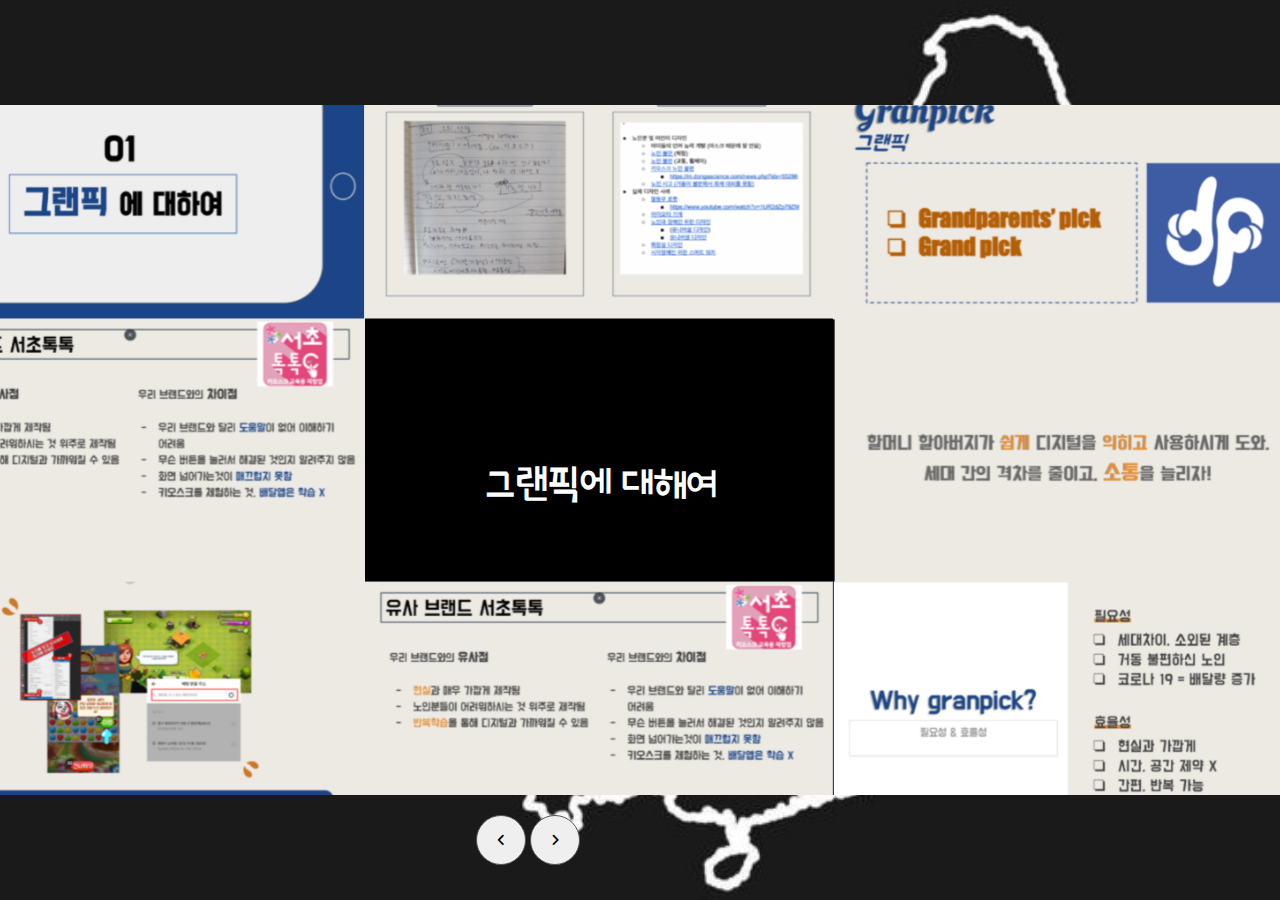
<file: 브랜드/cn.html>
<!DOCTYPE html>
<html lang="en">
  <head>
    <meta charset="UTF-8" />
    <meta
      http-equiv="X-UA-Compatible"
      content="IE=edge"
    />
    <meta
      name="viewport"
      content="width=device-width, initial-scale=1.0"
    />
    <title>CHINA</title>
    <link
      rel="stylesheet"
      href="style.css"
    />
    <link
      rel="stylesheet"
      href="https://cdnjs.cloudflare.com/ajax/libs/font-awesome/6.2.0/css/all.min.css"
    />
    <link
      rel="preconnect"
      href="https://fonts.googleapis.com"
    />
    <link
      rel="preconnect"
      href="https://fonts.gstatic.com"
      crossorigin
    />
    <link
      href="https://fonts.googleapis.com/css2?family=Poor+Story&display=swap"
      rel="stylesheet"
    />
  </head>
  <body>
    <div class="container">
      <div id="slide">
        <div
          class="item"
          style="background: url(img/1111.png)"
        >
          <div class="content5">
            <div class="name4">기대효과/업데이트 2</div>
            <div class="des5"></div>
          </div>
        </div>
        <div
          class="item"
          style="background-image: url(img/0.png)"
        >
          <div class="content">
            <div class="name">그랜픽에 대해여</div>
            <div class="des"></div>
          </div>
        </div>

        <div
          class="item"
          style="background-image: url(img/01.png)"
        >
          <div class="content1">
            <div class="name1">진행과정</div>
            <div class="des1"></div>
          </div>
        </div>
        <div
          class="item"
          style="background-image: url(img/2.png)"
        >
          <div class="content2">
            <div class="name2">개발현황 개발과정</div>
            <div class="des2"></div>
          </div>
        </div>
        <div
          class="item"
          style="background-image: url(img/4.png)"
        >
          <div class="content3">
            <div class="name2">기대효과</div>
            <div class="des3"></div>
          </div>
        </div>
        <div
          class="item"
          style="background-image: url(img/1.png)"
        >
          <div class="content4">
            <div class="name4">Combining에 대하여</div>
            <div class="des4"></div>
          </div>
        </div>
        <div
          class="item"
          style="background-image: url(img/11.png)"
        >
          <div class="content5">
            <div class="name4">진행과정 2</div>
            <div class="des5"></div>
          </div>
        </div>
        <div
          class="item"
          style="background-image: url(img/111.png)"
        >
          <div class="content5">
            <div class="name4">개발현황 개발과정 2</div>
            <div class="des5"></div>
          </div>
        </div>
      </div>
      <div class="buttons">
        <button id="prev"><i class="fa-solid fa-angle-left"></i></button>
        <button id="next"><i class="fa-solid fa-angle-right"></i></button>
      </div>
    </div>
    <script src="script.js"></script>
  </body>
</html>
</file>
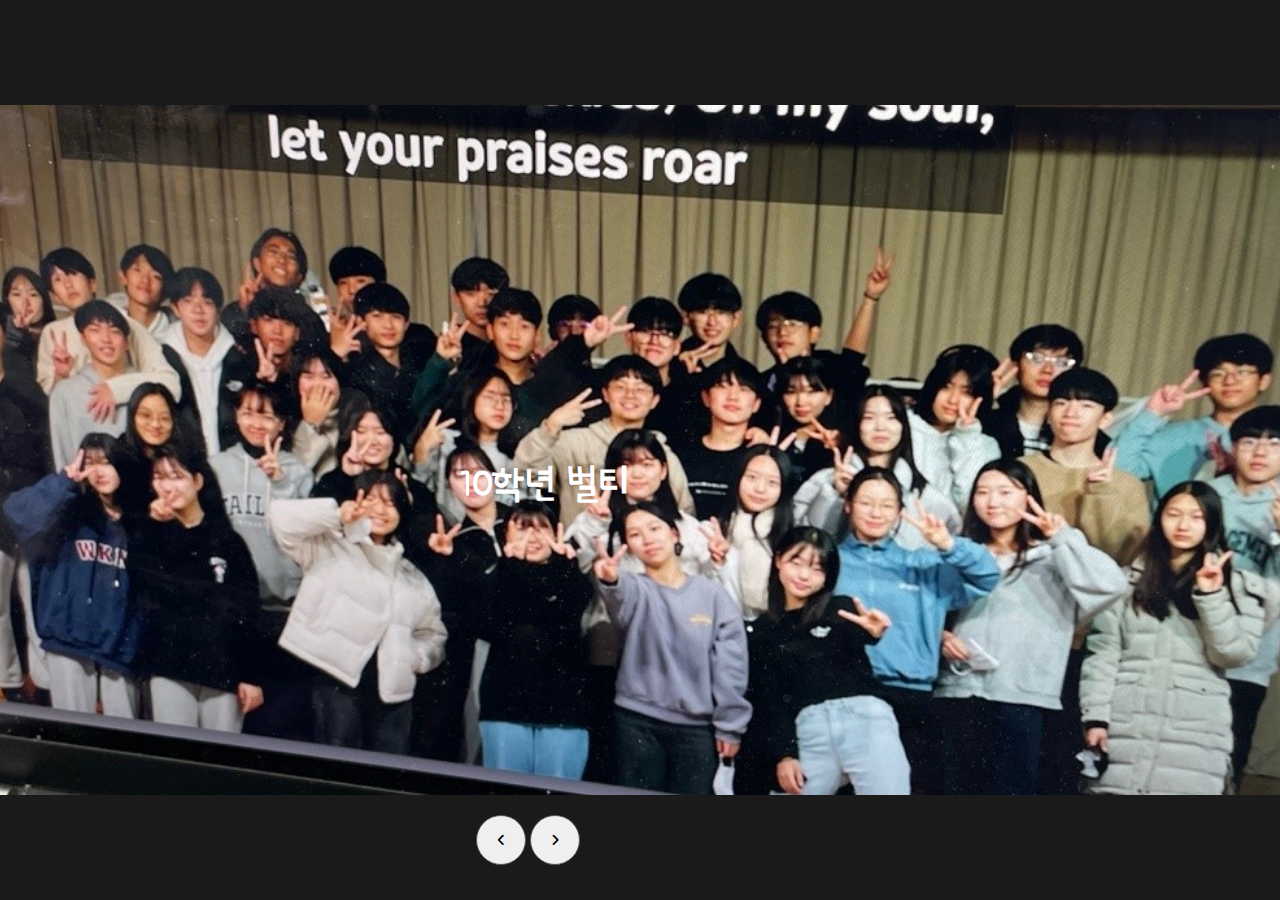
<file: 음악/as.html>
<!DOCTYPE html>
<html lang="en">
  <head>
    <meta charset="UTF-8" />
    <meta
      http-equiv="X-UA-Compatible"
      content="IE=edge"
    />
    <meta
      name="viewport"
      content="width=device-width, initial-scale=1.0"
    />
    <title>AUSTRIA</title>
    <link
      rel="stylesheet"
      href="style.css"
    />
    <link
      rel="stylesheet"
      href="https://cdnjs.cloudflare.com/ajax/libs/font-awesome/6.2.0/css/all.min.css"
    />
    <link
      rel="preconnect"
      href="https://fonts.googleapis.com"
    />
    <link
      rel="preconnect"
      href="https://fonts.gstatic.com"
      crossorigin
    />
    <link
      href="https://fonts.googleapis.com/css2?family=Poor+Story&display=swap"
      rel="stylesheet"
    />
  </head>
  <body>
    <div class="container">
      <div id="slide">
        <div
          class="item"
          style="background: url(img/4.jpg)"
        >
          <div class="content5">
            <div class="name4">11학년 벌티</div>
            <div class="des5"></div>
          </div>
        </div>
        <div
          class="item"
          style="background-image: url(img/1.jpg)"
        >
          <div class="content">
            <div class="name">10학년 벌티</div>
            <div class="des"></div>
          </div>
        </div>

        <div
          class="item"
          style="background-image: url(img/2.jpg)"
        >
          <div class="content1">
            <div class="name1">부활절 칸타타</div>
            <div class="des1"></div>
          </div>
        </div>
        <div
          class="item"
          style="background-image: url(img/3.jpg)"
        >
          <div class="content2">
            <div class="name2">노래 연습</div>
            <div class="des2"></div>
          </div>
        </div>
      </div>
      <div class="buttons">
        <button id="prev"><i class="fa-solid fa-angle-left"></i></button>
        <button id="next"><i class="fa-solid fa-angle-right"></i></button>
      </div>
    </div>
    <script src="script.js"></script>
  </body>
</html>
</file>
<file: style.css>
.background {
  position: fixed;
  top: 0;
  left: 0;
  width: 100%;
  height: 100%;
  
  background-size: cover; /* 화면 전체를 덮도록 설정 */
  background-position: center; /* 이미지 중앙 정렬 */
  background-repeat: no-repeat; /* 이미지 반복 금지 */
  z-index: -1; /* 모든 콘텐츠 뒤로 배치 */
  filter: brightness(0.07); /* 밝기 조정 */
  opacity: 0.93; /* 불투명하게 설정 */
}

/* 콘텐츠 설정 */
/* General Flip Container Style */
.flip-container {
  position: absolute;
  width: 180px;
  height: 180px;
  perspective: 1000px;
  z-index: 1;
}

/* Flip Container 1: South Korea */
.flip-south-korea {
  top: 47%;
  right: 46%; /* Position for South Korea */
}

/* Flip Container 2: USA */
.flip-usa {
  top: 30%;
  left: 64%; /* Position for USA */
}

/* Flip Container 3: Japan */
.flip-japan {
  top: 22%;
  left: 20%; /* Position for Japan */
}

/* Flip Container 4: China */
.flip-china {
  top: 63%;
  left: 62%; /* Position for China */
}

/* Flip Container 5: France */
.flip-france {
  top: 47%;
  left: 79%; /* Position for France */
}

/* Flip Container 6: Germany */
.flip-germany {
  top: 19%;
  left: 50%; /* Position for Germany */
}

/* Flip Container 7: Brazil */
.flip-brazil {
  top: 54%;
  left: 10%; /* Position for Brazil */
}
.flip-en {
  top: 15%;
  right: 55%; /* Position for Brazil */
}
/* Flip Box */
.flip-box {
  position: relative;
  width: 100%;
  height: 100%;
  transform-style: preserve-3d;
  transition: transform 0.6s ease-in-out;
}

/* Flip Box Front and Back */
.flip-box-front,
.flip-box-back {
  position: absolute;
  width: 100%;
  height: 100%;
  backface-visibility: hidden;
  display: flex;
  justify-content: center;
  align-items: center;
  border-radius: 8px;
}
a {
  width: 180px;
  height: 180px;
}

/* Flip Box Front */
.flip-box-front {
  background-color: #000;
  color: #fff;
}

/* Flip Box Back */
.flip-box-back {
  transform: rotateY(180deg);
}

.hover-image {
  width: 100%;
  height: 100%;
  object-fit: cover;
  border-radius: 8px;
}

/* Hover Effect */
.flip-container:hover .flip-box {
  transform: rotateY(180deg);
}
.Korea-dot {
  position: absolute;
  width: 8px; /* Dot size */
  height: 8px; /* Dot size */
  background-color: red; /* Red color */
  border-radius: 50%; /* Circle shape */
  top: 51%; /* Initial vertical position */
  left: 77.7%; /* Initial horizontal position */
  transform: translate(-50%, -50%); /* Center the dot */
  pointer-events: none; /* Allow interaction with underlying elements */
  z-index: 10; /* Ensure it appears on top */
}

.USA-dot {
  position: absolute;
  width: 8px; /* Dot size */
  height: 8px; /* Dot size */
  background-color: red; /* Red color */
  border-radius: 50%; /* Circle shape */
  top: 45%; /* Initial vertical position */
  right: 72.2%; /* Initial horizontal position */
  transform: translate(-50%, -50%); /* Center the dot */
  pointer-events: none; /* Allow interaction with underlying elements */
  z-index: 10; /* Ensure it appears on top */
}
.New-dot {
  position: absolute;
  width: 8px; /* Dot size */
  height: 8px; /* Dot size */
  background-color: red; /* Red color */
  border-radius: 50%; /* Circle shape */
  top: 60%; /* Initial vertical position */
  left: 65.7%; /* Initial horizontal position */
  transform: translate(-50%, -50%); /* Center the dot */
  pointer-events: none; /* Allow interaction with underlying elements */
  z-index: 10; /* Ensure it appears on top */
}
.Be-dot {
  position: absolute;
  width: 8px; /* Dot size */
  height: 8px; /* Dot size */
  background-color: red; /* Red color */
  border-radius: 50%; /* Circle shape */
  top: 50%; /* Initial vertical position */
  left: 74.7%; /* Initial horizontal position */
  transform: translate(-50%, -50%); /* Center the dot */
  pointer-events: none; /* Allow interaction with underlying elements */
  z-index: 10; /* Ensure it appears on top */
}
.Mo-dot {
  position: absolute;
  width: 8px; /* Dot size */
  height: 8px; /* Dot size */
  background-color: red; /* Red color */
  border-radius: 50%; /* Circle shape */
  top: 39.5%; /* Initial vertical position */
  left: 50%; /* Initial horizontal position */
  transform: translate(-50%, -50%); /* Center the dot */
  pointer-events: none; /* Allow interaction with underlying elements */
  z-index: 10; /* Ensure it appears on top */
}
.EN-dot {
  position: absolute;
  width: 8px; /* Dot size */
  height: 8px; /* Dot size */
  background-color: red; /* Red color */
  border-radius: 50%; /* Circle shape */
  top: 38.5%; /* Initial vertical position */
  left: 46.45%; /* Initial horizontal position */
  transform: translate(-50%, -50%); /* Center the dot */
  pointer-events: none; /* Allow interaction with underlying elements */
  z-index: 10; /* Ensure it appears on top */
}
.Bn-dot {
  position: absolute;
  width: 8px; /* Dot size */
  height: 8px; /* Dot size */
  background-color: red; /* Red color */
  border-radius: 50%; /* Circle shape */
  top: 43%; /* Initial vertical position */
  left: 51.2%; /* Initial horizontal position */
  transform: translate(-50%, -50%); /* Center the dot */
  pointer-events: none; /* Allow interaction with underlying elements */
  z-index: 10; /* Ensure it appears on top */
}
.LA-dot {
  position: absolute;
  width: 8px; /* Dot size */
  height: 8px; /* Dot size */
  background-color: red; /* Red color */
  border-radius: 50%; /* Circle shape */
  top: 50%; /* Initial vertical position */
  left: 17.6%; /* Initial horizontal position */
  transform: translate(-50%, -50%); /* Center the dot */
  pointer-events: none; /* Allow interaction with underlying elements */
  z-index: 10; /* Ensure it appears on top */
}
</file>
<file: 1/style.css>
body {
  background-color: #eaeaea;
  overflow: hidden;
  background: url("img/b.png") no-repeat center center fixed;
  background-size: cover;
  font-family: "Poor Story", serif;
}

.container {
  opacity: 1;
  position: absolute;
  left: 50%;
  top: 50%;
  transform: translate(-53%, -50%);
  width: 1400px;
  height: 690px;
  padding: 0px;
  background-color: rgb(0, 0, 0);
}
#slide {
  width: max-content;
  margin-top: 50px;
}
.item {
  width: 190px;
  height: 400px;
  background-position: 50% 50%;
  display: inline-block;
  transition: 0.5s;
  background-size: cover;
  position: absolute;
  z-index: 1;
  top: 50%;
  opacity: 1;
  background-color: rgba(245, 245, 245, 0.9);
  transform: translate(400%, -50%);
  border-radius: 20px;
  box-shadow: 0 30px 50px #505050;
}
.item:nth-child(1),
.item:nth-child(2) {
  top: 0;
  transform: translate(0, 0);
  border-radius: 0;
  width: 100%;
  height: 100%;
  box-shadow: none;
}
.item:nth-child(3) {
  left: 50%;
}
.item:nth-child(4) {
  left: calc(50% + 220px);
}
.item:nth-child(5) {
  left: calc(50% + 440px);
}
.item:nth-child(n + 6) {
  left: calc(50% + 660px);
  opacity: 1;
}
.item .content {
  font-size: 20px;
  position: absolute;
  top: 55%;
  left: 200px;
  width: 1400px;
  padding: 0;
  color: #000000;
  transform: translate(-7%, -155%);
  display: none;
}
.item .content1 {
  font-size: 20px;
  position: absolute;
  top: 55%;
  left: 200px;
  width: 1400px;
  padding: 0;
  color: #eee;
  transform: translate(-7%, -140%);
  display: none;
}
.item .content2 {
  font-size: 20px;
  position: absolute;
  top: 55%;
  left: 200px;
  width: 1400px;
  padding: 0;
  color: #eee;
  transform: translate(-7%, -55%);
  display: none;
}

.item:nth-child(2) .content {
  display: block;
  z-index: 11111;
}
.item:nth-child(2) .content1 {
  display: block;
  z-index: 11111;
}
.item:nth-child(2) .content2 {
  display: block;
  z-index: 11111;
}

.item .name {
  font-size: 40px;
  font-weight: bold;
  opacity: 1;
  animation: showcontent 1s ease-in-out 1 forwards;
  color: rgb(0, 0, 0);
  text-align: center;
  width: 1200px;
}
.item .name1 {
  font-size: 40px;
  font-weight: bold;
  opacity: 1;
  animation: showcontent 1s ease-in-out 1 forwards;
  color: rgb(0, 0, 0);
  text-align: center;
  width: 1200px;
}
.item .name2 {
  font-size: 40px;
  font-weight: bold;
  opacity: 1;
  animation: showcontent 1s ease-in-out 1 forwards;
  color: rgb(0, 0, 0);
  text-align: center;
  width: 1200px;
}

.item .des {
  animation: showcontent 1s ease-in-out 0.3s 1 forwards;
  color: rgb(0, 0, 0);
  width: 1200px;
  text-align: justify;
  font-size: 20px;
}
.item .des1 {
  animation: showcontent 1s ease-in-out 0.3s 1 forwards;
  color: rgb(0, 0, 0);
  width: 1200px;
  text-align: justify;

  font-size: 20px;
}
.item .des2 {
  animation: showcontent 1s ease-in-out 0.3s 1 forwards;
  color: rgb(0, 0, 0);
  width: 1200px;
  text-align: justify;
  font-size: 24px;
}

.item button {
  padding: 10px 20px;
  border: none;
  opacity: 0;
  animation: showcontent 1s ease-in-out 0.6s 1 forwards;
}
@keyframes showcontent {
  from {
    opacity: 0;
    transform: translate(0, 100px);
    filter: blur(33px);
  }
  to {
    opacity: 1;
    transform: translate(0, 0);
    filter: blur(0);
  }
}
.buttons {
  position: absolute;
  bottom: -70px;
  z-index: 222222;
  text-align: center;
  width: 100%;
  transform: translate(-5%, 0%);
}
.buttons button {
  width: 50px;
  height: 50px;
  border-radius: 50%;
  border: 1px solid #555;
  transition: 0.5s;
}
.buttons button:hover {
  background-color: #000000;
  color: white;
}
</file>
<file: 경제/style.css>
body {
  background-color: #eaeaea;
  overflow: hidden;
  background: url("img/ny.jpg") no-repeat center center fixed;
  background-size: cover;
  font-family: "Poor Story", serif;
}

.container {
  opacity: 1;
  position: absolute;
  left: 50%;
  top: 50%;
  transform: translate(-53%, -50%);
  width: 1400px;
  height: 690px;
  padding: 0px;
  background-color: rgb(0, 0, 0);
}
#slide {
  width: max-content;
  margin-top: 50px;
}
.item {
  width: 190px;
  height: 400px;
  background-position: 50% 50%;
  display: inline-block;
  transition: 0.5s;
  background-size: cover;
  position: absolute;
  z-index: 1;
  top: 50%;
  opacity: 1;
  background-color: rgba(245, 245, 245, 0.9);
  transform: translate(400%, -50%);
  border-radius: 20px;
  box-shadow: 0 30px 50px #505050;
}
.item:nth-child(1),
.item:nth-child(2) {
  top: 0;
  transform: translate(0, 0);
  border-radius: 0;
  width: 100%;
  height: 100%;
  box-shadow: none;
}
.item:nth-child(3) {
  left: 50%;
}
.item:nth-child(4) {
  left: calc(50% + 220px);
}
.item:nth-child(5) {
  left: calc(50% + 440px);
}
.item:nth-child(n + 6) {
  left: calc(50% + 660px);
  opacity: 1;
}
.item .content {
  font-size: 20px;
  position: absolute;
  top: 55%;
  left: 200px;
  width: 1400px;
  padding: 0;
  color: #000000;
  transform: translate(-7%, -55%);
  display: none;
}
.item .content1 {
  font-size: 20px;
  position: absolute;
  top: 55%;
  left: 200px;
  width: 1400px;
  padding: 0;
  color: #eee;
  transform: translate(-7%, -55%);
  display: none;
}
.item .content2 {
  font-size: 20px;
  position: absolute;
  top: 55%;
  left: 200px;
  width: 1400px;
  padding: 0;
  color: #eee;
  transform: translate(-7%, -55%);
  display: none;
}
.item .content3 {
  font-size: 20px;
  position: absolute;
  top: 55%;
  left: 200px;
  width: 1400px;
  padding: 0;
  color: #eee;
  transform: translate(-7%, -55%);
  display: none;
}
.item .content4 {
  font-size: 20px;
  position: absolute;
  top: 55%;
  left: 200px;
  width: 1400px;
  padding: 0;
  color: #eee;
  transform: translate(-7%, -55%);
  display: none;
}
.item .content5 {
  font-size: 20px;
  position: absolute;
  top: 55%;
  left: 200px;
  width: 1400px;
  padding: 0;
  color: #eee;
  transform: translate(-7%, -55%);
  display: none;
}
.item .content6 {
  font-size: 20px;
  position: absolute;
  top: 55%;
  left: 200px;
  width: 1400px;
  padding: 0;
  color: #eee;
  transform: translate(-7%, -55%);
  display: none;
}
.item:nth-child(2) .content {
  display: block;
  z-index: 11111;
}
.item:nth-child(2) .content1 {
  display: block;
  z-index: 11111;
}
.item:nth-child(2) .content2 {
  display: block;
  z-index: 11111;
}
.item:nth-child(2) .content3 {
  display: block;
  z-index: 11111;
}
.item:nth-child(2) .content4 {
  display: block;
  z-index: 11111;
}
.item:nth-child(2) .content5 {
  display: block;
  z-index: 11111;
}
.item:nth-child(2) .content6 {
  display: block;
  z-index: 11111;
}
.item .name {
  font-size: 40px;
  font-weight: bold;
  opacity: 1;
  animation: showcontent 1s ease-in-out 1 forwards;
  color: rgb(0, 0, 0);
  text-align: right;
  width: 630px;
}
.item .name1 {
  font-size: 40px;
  font-weight: bold;
  opacity: 1;
  animation: showcontent 1s ease-in-out 1 forwards;
  color: rgb(255, 255, 255);
  text-align: center;
  width: 1200px;
}
.item .name2 {
  font-size: 40px;
  font-weight: bold;
  opacity: 1;
  animation: showcontent 1s ease-in-out 1 forwards;
  color: rgb(255, 255, 255);
  text-align: center;
  width: 1200px;
}
.item .name4 {
  font-size: 40px;
  font-weight: bold;
  opacity: 1;
  animation: showcontent 1s ease-in-out 1 forwards;
  color: rgb(255, 255, 255);
  text-align: center;
  width: 1150px;
}
.item .name5 {
  font-size: 40px;
  font-weight: bold;
  opacity: 1;
  animation: showcontent 1s ease-in-out 1 forwards;
  color: rgb(0, 0, 0);
  text-align: center;
  width: 1150px;
}
.item .des {
  animation: showcontent 1s ease-in-out 0.3s 1 forwards;
  color: rgb(255, 255, 255);
  width: 1200px;
  text-align: justify;
}
.item .des1 {
  animation: showcontent 1s ease-in-out 0.3s 1 forwards;
  color: rgb(255, 255, 255);
  width: 1200px;
  text-align: justify;

  font-size: 22px;
}
.item .des2 {
  animation: showcontent 1s ease-in-out 0.3s 1 forwards;
  color: rgb(255, 255, 255);
  width: 1200px;
  text-align: justify;
  font-size: 25px;
}
.item .des3 {
  animation: showcontent 1s ease-in-out 0.3s 1 forwards;
  color: rgb(255, 255, 255);
  width: 1200px;
  text-align: justify;
  font-size: 23px;
}
.item .des4 {
  animation: showcontent 1s ease-in-out 0.3s 1 forwards;
  color: rgb(255, 255, 255);
  width: 1200px;
  text-align: justify;
  font-size: 25px;
}
.item .des5 {
  animation: showcontent 1s ease-in-out 0.3s 1 forwards;
  color: rgb(255, 255, 255);
  width: 1200px;
  text-align: justify;
  font-size: 18px;
}
.item .des6 {
  animation: showcontent 1s ease-in-out 0.3s 1 forwards;
  color: rgb(255, 255, 255);
  width: 1200px;
  text-align: justify;
  font-size: 20px;
}
img {
  width: 500px;
  margin-right: 100px;
  animation: showcontent 1s ease-in-out 0.3s 1 forwards;
}
.item button {
  padding: 10px 20px;
  border: none;
  opacity: 0;
  animation: showcontent 1s ease-in-out 0.6s 1 forwards;
}
@keyframes showcontent {
  from {
    opacity: 0;
    transform: translate(0, 100px);
    filter: blur(33px);
  }
  to {
    opacity: 1;
    transform: translate(0, 0);
    filter: blur(0);
  }
}
.buttons {
  position: absolute;
  bottom: -70px;
  z-index: 222222;
  text-align: center;
  width: 100%;
  transform: translate(-5%, 0%);
}
.buttons button {
  width: 50px;
  height: 50px;
  border-radius: 50%;
  border: 1px solid #555;
  transition: 0.5s;
}
.buttons button:hover {
  background-color: #000000;
  color: white;
}
</file>
<file: 과학/style.css>
body {
  background-color: #eaeaea;
  overflow: hidden;
  background: url("img/ger.jpg") no-repeat center center fixed;
  background-size: cover;
  font-family: "Poor Story", serif;
}

.container {
  opacity: 1;
  position: absolute;
  left: 50%;
  top: 50%;
  transform: translate(-53%, -50%);
  width: 1400px;
  height: 690px;
  padding: 0px;
  background-color: rgb(0, 0, 0);
}
#slide {
  width: max-content;
  margin-top: 50px;
}
.item {
  width: 190px;
  height: 400px;
  background-position: 50% 50%;
  display: inline-block;
  transition: 0.5s;
  background-size: cover;
  position: absolute;
  z-index: 1;
  top: 50%;
  opacity: 1;
  background-color: rgba(245, 245, 245, 0.9);
  transform: translate(400%, -50%);
  border-radius: 20px;
  box-shadow: 0 30px 50px #505050;
}
.item:nth-child(1),
.item:nth-child(2) {
  top: 0;
  transform: translate(0, 0);
  border-radius: 0;
  width: 100%;
  height: 100%;
  box-shadow: none;
}
.item:nth-child(3) {
  left: 50%;
}
.item:nth-child(4) {
  left: calc(50% + 220px);
}
.item:nth-child(5) {
  left: calc(50% + 440px);
}
.item:nth-child(n + 6) {
  left: calc(50% + 660px);
  opacity: 1;
}
.item .content {
  font-size: 20px;
  position: absolute;
  top: 55%;
  left: 200px;
  width: 1400px;
  padding: 0;
  color: #000000;
  transform: translate(-7%, -55%);
  display: none;
}
.item .content1 {
  font-size: 20px;
  position: absolute;
  top: 55%;
  left: 200px;
  width: 1400px;
  padding: 0;
  color: #eee;
  transform: translate(-7%, -55%);
  display: none;
}
.item .content2 {
  font-size: 20px;
  position: absolute;
  top: 55%;
  left: 200px;
  width: 1400px;
  padding: 0;
  color: #eee;
  transform: translate(-7%, -55%);
  display: none;
}
.item .content3 {
  font-size: 20px;
  position: absolute;
  top: 55%;
  left: 200px;
  width: 1400px;
  padding: 0;
  color: #eee;
  transform: translate(-7%, -55%);
  display: none;
}
.item .content4 {
  font-size: 20px;
  position: absolute;
  top: 55%;
  left: 200px;
  width: 1400px;
  padding: 0;
  color: #eee;
  transform: translate(-7%, -55%);
  display: none;
}
.item .content5 {
  font-size: 20px;
  position: absolute;
  top: 55%;
  left: 200px;
  width: 1400px;
  padding: 0;
  color: #eee;
  transform: translate(-7%, -55%);
  display: none;
}
.item .content6 {
  font-size: 20px;
  position: absolute;
  top: 55%;
  left: 200px;
  width: 1400px;
  padding: 0;
  color: #eee;
  transform: translate(-7%, -55%);
  display: none;
}
.item:nth-child(2) .content {
  display: block;
  z-index: 11111;
}
.item:nth-child(2) .content1 {
  display: block;
  z-index: 11111;
}
.item:nth-child(2) .content2 {
  display: block;
  z-index: 11111;
}
.item:nth-child(2) .content3 {
  display: block;
  z-index: 11111;
}
.item:nth-child(2) .content4 {
  display: block;
  z-index: 11111;
}
.item:nth-child(2) .content5 {
  display: block;
  z-index: 11111;
}
.item:nth-child(2) .content6 {
  display: block;
  z-index: 11111;
}
.item .name {
  font-size: 40px;
  font-weight: bold;
  opacity: 1;
  animation: showcontent 1s ease-in-out 1 forwards;
  color: rgb(0, 0, 0);
  text-align: right;
  width: 630px;
}
.item .name1 {
  font-size: 40px;
  font-weight: bold;
  opacity: 1;
  animation: showcontent 1s ease-in-out 1 forwards;
  color: rgb(0, 0, 0);
  text-align: right;
  width: 660px;
}
.item .name2 {
  font-size: 40px;
  font-weight: bold;
  opacity: 1;
  animation: showcontent 1s ease-in-out 1 forwards;
  color: rgb(0, 0, 0);
  text-align: center;
  width: 1200px;
}
.item .name4 {
  font-size: 40px;
  font-weight: bold;
  opacity: 1;
  animation: showcontent 1s ease-in-out 1 forwards;
  color: rgb(0, 0, 0);
  text-align: center;
  width: 1150px;
}

.item .des {
  animation: showcontent 1s ease-in-out 0.3s 1 forwards;
  color: rgb(0, 0, 0);
  width: 1200px;
  text-align: justify;
}
.item .des1 {
  animation: showcontent 1s ease-in-out 0.3s 1 forwards;
  color: rgb(255, 255, 255);
  width: 800px;
  text-align: justify;

  font-size: 15px;
}
.item .des2 {
  animation: showcontent 1s ease-in-out 0.3s 1 forwards;
  color: rgb(255, 255, 255);
  width: 1200px;
  text-align: justify;
  font-size: 20px;
}
.item .des3 {
  animation: showcontent 1s ease-in-out 0.3s 1 forwards;
  color: rgb(255, 255, 255);
  width: 1200px;
  text-align: justify;
  font-size: 20px;
}
.item .des4 {
  animation: showcontent 1s ease-in-out 0.3s 1 forwards;
  color: rgb(255, 255, 255);
  width: 1200px;
  text-align: justify;
  font-size: 20px;
}
.item .des5 {
  animation: showcontent 1s ease-in-out 0.3s 1 forwards;
  color: rgb(255, 255, 255);
  width: 1200px;
  text-align: justify;
  font-size: 18px;
}
.item .des6 {
  animation: showcontent 1s ease-in-out 0.3s 1 forwards;
  color: rgb(255, 255, 255);
  width: 1200px;
  text-align: justify;
  font-size: 20px;
}
img {
  width: 500px;
  margin-right: 100px;
  animation: showcontent 1s ease-in-out 0.3s 1 forwards;
}
.item button {
  padding: 10px 20px;
  border: none;
  opacity: 0;
  animation: showcontent 1s ease-in-out 0.6s 1 forwards;
}
@keyframes showcontent {
  from {
    opacity: 0;
    transform: translate(0, 100px);
    filter: blur(33px);
  }
  to {
    opacity: 1;
    transform: translate(0, 0);
    filter: blur(0);
  }
}
.buttons {
  position: absolute;
  bottom: -70px;
  z-index: 222222;
  text-align: center;
  width: 100%;
  transform: translate(-5%, 0%);
}
.buttons button {
  width: 50px;
  height: 50px;
  border-radius: 50%;
  border: 1px solid #555;
  transition: 0.5s;
}
.buttons button:hover {
  background-color: #000000;
  color: white;
}
</file>
<file: 국어/style.css>
body {
  background-color: #eaeaea;
  overflow: hidden;
  background: url("img/SK.jpg") no-repeat center center fixed;
  background-size: cover;
  font-family: "Poor Story", serif;
}

.container {
  opacity: 1;
  position: absolute;
  left: 50%;
  top: 50%;
  transform: translate(-53%, -50%);
  width: 1400px;
  height: 690px;
  padding: 0px;
  background-color: rgb(0, 0, 0);
}
#slide {
  width: max-content;
  margin-top: 50px;
}
.item {
  width: 190px;
  height: 400px;
  background-position: 50% 50%;
  display: inline-block;
  transition: 0.5s;
  background-size: cover;
  position: absolute;
  z-index: 1;
  top: 50%;
  opacity: 1;
  background-color: rgba(245, 245, 245, 0.9);
  transform: translate(400%, -50%);
  border-radius: 20px;
  box-shadow: 0 30px 50px #505050;
}
.item:nth-child(1),
.item:nth-child(2) {
  top: 0;
  transform: translate(0, 0);
  border-radius: 0;
  width: 100%;
  height: 100%;
  box-shadow: none;
}
.item:nth-child(3) {
  left: 50%;
}
.item:nth-child(4) {
  left: calc(50% + 220px);
}
.item:nth-child(5) {
  left: calc(50% + 440px);
}
.item:nth-child(n + 6) {
  left: calc(50% + 660px);
  opacity: 1;
}
.item .content {
  font-size: 20px;
  position: absolute;
  top: 55%;
  left: 200px;
  width: 1400px;
  padding: 0;
  color: #eee;
  transform: translate(-3%, -30%);
  display: none;
}
.item .content1 {
  font-size: 20px;
  position: absolute;
  top: 55%;
  left: 200px;
  width: 1400px;
  padding: 0;
  color: #eee;
  transform: translate(-11.5%, -23%);
  display: none;
}
.item .content2 {
  font-size: 20px;
  position: absolute;
  top: 55%;
  left: 200px;
  width: 1400px;
  padding: 0;
  color: #eee;
  transform: translate(-7%, -55%);
  display: none;
}
.item .content3 {
  font-size: 20px;
  position: absolute;
  top: 55%;
  left: 200px;
  width: 1400px;
  padding: 0;
  color: #eee;
  transform: translate(-7%, -55%);
  display: none;
}
.item .content4 {
  font-size: 20px;
  position: absolute;
  top: 55%;
  left: 200px;
  width: 1400px;
  padding: 0;
  color: #eee;
  transform: translate(-7%, -55%);
  display: none;
}
.item .content5 {
  font-size: 20px;
  position: absolute;
  top: 55%;
  left: 200px;
  width: 1400px;
  padding: 0;
  color: #eee;
  transform: translate(-7%, -55%);
  display: none;
}
.item:nth-child(2) .content {
  display: block;
  z-index: 11111;
}
.item:nth-child(2) .content1 {
  display: block;
  z-index: 11111;
}
.item:nth-child(2) .content2 {
  display: block;
  z-index: 11111;
}
.item:nth-child(2) .content3 {
  display: block;
  z-index: 11111;
}
.item:nth-child(2) .content4 {
  display: block;
  z-index: 11111;
}
.item:nth-child(2) .content5 {
  display: block;
  z-index: 11111;
}
.item .name {
  font-size: 40px;
  font-weight: bold;
  opacity: 1;
  animation: showcontent 1s ease-in-out 1 forwards;
  color: rgb(255, 255, 255);
  text-align: right;
  width: 600px;
}
.item .name1 {
  font-size: 40px;
  font-weight: bold;
  opacity: 1;
  animation: showcontent 1s ease-in-out 1 forwards;
  color: rgb(255, 255, 255);
  text-align: right;
  width: 800px;
}
.item .name2 {
  font-size: 40px;
  font-weight: bold;
  opacity: 1;
  animation: showcontent 1s ease-in-out 1 forwards;
  color: rgb(255, 255, 255);
  text-align: center;
  width: 1150px;
}
.item .name4 {
  font-size: 40px;
  font-weight: bold;
  opacity: 1;
  animation: showcontent 1s ease-in-out 1 forwards;
  color: rgb(255, 255, 255);
  text-align: center;
  width: 1150px;
}

.SK {
  width: 600px;
  transform: translate(110%, -80%);
}
.gun {
  height: 800px;
  width: 600px;
  transform: translate(143.5%, -80.5%);
}
.item .des {
  animation: showcontent 1s ease-in-out 0.3s 1 forwards;
  color: rgb(255, 255, 255);
  width: 600px;
  text-align: justify;
}
.item .des1 {
  animation: showcontent 1s ease-in-out 0.3s 1 forwards;
  color: rgb(255, 255, 255);
  width: 800px;
  text-align: justify;

  font-size: 15px;
}
.item .des2 {
  animation: showcontent 1s ease-in-out 0.3s 1 forwards;
  color: rgb(255, 255, 255);
  width: 1200px;
  text-align: justify;
  font-size: 20px;
}
.item .des3 {
  animation: showcontent 1s ease-in-out 0.3s 1 forwards;
  color: rgb(255, 255, 255);
  width: 1200px;
  text-align: justify;
  font-size: 20px;
}
.item .des4 {
  animation: showcontent 1s ease-in-out 0.3s 1 forwards;
  color: rgb(255, 255, 255);
  width: 1200px;
  text-align: justify;
  font-size: 20px;
}
.item .des5 {
  animation: showcontent 1s ease-in-out 0.3s 1 forwards;
  color: rgb(255, 255, 255);
  width: 1200px;
  text-align: justify;
  font-size: 18px;
}
.item .des6 {
  animation: showcontent 1s ease-in-out 0.3s 1 forwards;
  color: rgb(255, 255, 255);
  width: 1200px;
  text-align: justify;
  font-size: 20px;
}
img {
  width: 500px;
  margin-right: 100px;
  animation: showcontent 1s ease-in-out 0.3s 1 forwards;
}
.item button {
  padding: 10px 20px;
  border: none;
  opacity: 0;
  animation: showcontent 1s ease-in-out 0.6s 1 forwards;
}
@keyframes showcontent {
  from {
    opacity: 0;
    transform: translate(0, 100px);
    filter: blur(33px);
  }
  to {
    opacity: 1;
    transform: translate(0, 0);
    filter: blur(0);
  }
}
.buttons {
  position: absolute;
  bottom: -70px;
  z-index: 222222;
  text-align: center;
  width: 100%;
  transform: translate(-5%, 0%);
}
.buttons button {
  width: 50px;
  height: 50px;
  border-radius: 50%;
  border: 1px solid #555;
  transition: 0.5s;
}
.buttons button:hover {
  background-color: #000000;
  color: white;
}
</file>
<file: 브랜드/style.css>
body {
  background-color: #eaeaea;
  overflow: hidden;
  background: url("img/cn.jpg") no-repeat center center fixed;
  background-size: cover;
  font-family: "Poor Story", serif;
}

.container {
  opacity: 1;
  position: absolute;
  left: 50%;
  top: 50%;
  transform: translate(-53%, -50%);
  width: 1400px;
  height: 690px;
  padding: 0px;
  background-color: rgb(0, 0, 0);
}
#slide {
  width: max-content;
  margin-top: 50px;
}
.item {
  width: 190px;
  height: 400px;
  background-position: 50% 50%;
  display: inline-block;
  transition: 0.5s;
  background-size: cover;
  position: absolute;
  z-index: 1;
  top: 50%;
  opacity: 1;
  background-color: rgba(245, 245, 245, 0.9);
  transform: translate(400%, -50%);
  border-radius: 20px;
  box-shadow: 0 30px 50px #505050;
}
.item:nth-child(1),
.item:nth-child(2) {
  top: 0;
  transform: translate(0, 0);
  border-radius: 0;
  width: 100%;
  height: 100%;
  box-shadow: none;
}
.item:nth-child(3) {
  left: 50%;
}
.item:nth-child(4) {
  left: calc(50% + 220px);
}
.item:nth-child(5) {
  left: calc(50% + 440px);
}
.item:nth-child(n + 6) {
  left: calc(50% + 660px);
  opacity: 1;
}
.item .content {
  font-size: 20px;
  position: absolute;
  top: 55%;
  left: 200px;
  width: 1400px;
  padding: 0;
  color: #eee;
  transform: translate(-30%, -55%);
  display: none;
}
.item .content1 {
  font-size: 20px;
  position: absolute;
  top: 55%;
  left: 200px;
  width: 1400px;
  padding: 0;
  color: #eee;
  transform: translate(-7%, -55%);
  display: none;
}
.item .content2 {
  font-size: 20px;
  position: absolute;
  top: 55%;
  left: 200px;
  width: 1400px;
  padding: 0;
  color: #eee;
  transform: translate(-7%, -55%);
  display: none;
}
.item .content3 {
  font-size: 20px;
  position: absolute;
  top: 55%;
  left: 200px;
  width: 1400px;
  padding: 0;
  color: #eee;
  transform: translate(-7%, -55%);
  display: none;
}
.item .content4 {
  font-size: 20px;
  position: absolute;
  top: 55%;
  left: 200px;
  width: 1400px;
  padding: 0;
  color: #eee;
  transform: translate(-7%, -55%);
  display: none;
}
.item .content5 {
  font-size: 20px;
  position: absolute;
  top: 55%;
  left: 200px;
  width: 1400px;
  padding: 0;
  color: #eee;
  transform: translate(-7%, -55%);
  display: none;
}
.item .content6 {
  font-size: 20px;
  position: absolute;
  top: 55%;
  left: 200px;
  width: 1400px;
  padding: 0;
  color: #eee;
  transform: translate(-7%, -55%);
  display: none;
}
.item:nth-child(2) .content {
  display: block;
  z-index: 11111;
}
.item:nth-child(2) .content1 {
  display: block;
  z-index: 11111;
}
.item:nth-child(2) .content2 {
  display: block;
  z-index: 11111;
}
.item:nth-child(2) .content3 {
  display: block;
  z-index: 11111;
}
.item:nth-child(2) .content4 {
  display: block;
  z-index: 11111;
}
.item:nth-child(2) .content5 {
  display: block;
  z-index: 11111;
}
.item:nth-child(2) .content6 {
  display: block;
  z-index: 11111;
}
.item .name {
  font-size: 40px;
  font-weight: bold;
  opacity: 1;
  animation: showcontent 1s ease-in-out 1 forwards;
  color: rgb(255, 255, 255);
  text-align: right;
  width: 1040px;
}
.item .name1 {
  font-size: 40px;
  font-weight: bold;
  opacity: 1;
  animation: showcontent 1s ease-in-out 1 forwards;
  color: rgb(255, 255, 255);
  text-align: right;
  width: 660px;
}
.item .name2 {
  font-size: 40px;
  font-weight: bold;
  opacity: 1;
  animation: showcontent 1s ease-in-out 1 forwards;
  color: rgb(255, 255, 255);
  text-align: center;
  width: 1200px;
}
.item .name4 {
  font-size: 40px;
  font-weight: bold;
  opacity: 1;
  animation: showcontent 1s ease-in-out 1 forwards;
  color: rgb(255, 255, 255);
  text-align: center;
  width: 1150px;
}

.item .des {
  animation: showcontent 1s ease-in-out 0.3s 1 forwards;
  color: rgb(255, 255, 255);
  width: 1200px;
  text-align: justify;
}
.item .des1 {
  animation: showcontent 1s ease-in-out 0.3s 1 forwards;
  color: rgb(255, 255, 255);
  width: 800px;
  text-align: justify;

  font-size: 15px;
}
.item .des2 {
  animation: showcontent 1s ease-in-out 0.3s 1 forwards;
  color: rgb(255, 255, 255);
  width: 1200px;
  text-align: justify;
  font-size: 20px;
}
.item .des3 {
  animation: showcontent 1s ease-in-out 0.3s 1 forwards;
  color: rgb(255, 255, 255);
  width: 1200px;
  text-align: justify;
  font-size: 20px;
}
.item .des4 {
  animation: showcontent 1s ease-in-out 0.3s 1 forwards;
  color: rgb(255, 255, 255);
  width: 1200px;
  text-align: justify;
  font-size: 20px;
}
.item .des5 {
  animation: showcontent 1s ease-in-out 0.3s 1 forwards;
  color: rgb(255, 255, 255);
  width: 1200px;
  text-align: justify;
  font-size: 18px;
}
.item .des6 {
  animation: showcontent 1s ease-in-out 0.3s 1 forwards;
  color: rgb(255, 255, 255);
  width: 1200px;
  text-align: justify;
  font-size: 20px;
}
img {
  width: 500px;
  margin-right: 100px;
  animation: showcontent 1s ease-in-out 0.3s 1 forwards;
}
.item button {
  padding: 10px 20px;
  border: none;
  opacity: 0;
  animation: showcontent 1s ease-in-out 0.6s 1 forwards;
}
@keyframes showcontent {
  from {
    opacity: 0;
    transform: translate(0, 100px);
    filter: blur(33px);
  }
  to {
    opacity: 1;
    transform: translate(0, 0);
    filter: blur(0);
  }
}
.buttons {
  position: absolute;
  bottom: -70px;
  z-index: 222222;
  text-align: center;
  width: 100%;
  transform: translate(-5%, 0%);
}
.buttons button {
  width: 50px;
  height: 50px;
  border-radius: 50%;
  border: 1px solid #555;
  transition: 0.5s;
}
.buttons button:hover {
  background-color: #000000;
  color: white;
}
</file>
<file: 음악/style.css>
body {
  background-color: #eaeaea;
  overflow: hidden;
  background: url("img/0.jpg") no-repeat center center fixed;
  background-size: cover;
  font-family: "Poor Story", serif;
}

.container {
  opacity: 1;
  position: absolute;
  left: 50%;
  top: 50%;
  transform: translate(-53%, -50%);
  width: 1400px;
  height: 690px;
  padding: 0px;
  background-color: rgb(0, 0, 0);
}
#slide {
  width: max-content;
  margin-top: 50px;
}
.item {
  width: 190px;
  height: 400px;
  background-position: 50% 50%;
  display: inline-block;
  transition: 0.5s;
  background-size: cover;
  position: absolute;
  z-index: 1;
  top: 50%;
  opacity: 1;
  background-color: rgba(245, 245, 245, 0.9);
  transform: translate(400%, -50%);
  border-radius: 20px;
  box-shadow: 0 30px 50px #505050;
}
.item:nth-child(1),
.item:nth-child(2) {
  top: 0;
  transform: translate(0, 0);
  border-radius: 0;
  width: 100%;
  height: 100%;
  box-shadow: none;
}
.item:nth-child(3) {
  left: 50%;
}
.item:nth-child(4) {
  left: calc(50% + 220px);
}
.item:nth-child(5) {
  left: calc(50% + 440px);
}
.item:nth-child(n + 6) {
  left: calc(50% + 660px);
  opacity: 1;
}
.item .content {
  font-size: 20px;
  position: absolute;
  top: 55%;
  left: 200px;
  width: 1400px;
  padding: 0;
  color: #000000;
  transform: translate(-7%, -55%);
  display: none;
}
.item .content1 {
  font-size: 20px;
  position: absolute;
  top: 55%;
  left: 200px;
  width: 1400px;
  padding: 0;
  color: #eee;
  transform: translate(-7%, -55%);
  display: none;
}
.item .content2 {
  font-size: 20px;
  position: absolute;
  top: 55%;
  left: 200px;
  width: 1400px;
  padding: 0;
  color: #eee;
  transform: translate(-7%, -55%);
  display: none;
}
.item .content3 {
  font-size: 20px;
  position: absolute;
  top: 55%;
  left: 200px;
  width: 1400px;
  padding: 0;
  color: #eee;
  transform: translate(-7%, -55%);
  display: none;
}
.item .content4 {
  font-size: 20px;
  position: absolute;
  top: 55%;
  left: 200px;
  width: 1400px;
  padding: 0;
  color: #eee;
  transform: translate(-7%, -55%);
  display: none;
}
.item .content5 {
  font-size: 20px;
  position: absolute;
  top: 55%;
  left: 200px;
  width: 1400px;
  padding: 0;
  color: #eee;
  transform: translate(-7%, -55%);
  display: none;
}
.item .content6 {
  font-size: 20px;
  position: absolute;
  top: 55%;
  left: 200px;
  width: 1400px;
  padding: 0;
  color: #eee;
  transform: translate(-7%, -55%);
  display: none;
}
.item:nth-child(2) .content {
  display: block;
  z-index: 11111;
}
.item:nth-child(2) .content1 {
  display: block;
  z-index: 11111;
}
.item:nth-child(2) .content2 {
  display: block;
  z-index: 11111;
}
.item:nth-child(2) .content3 {
  display: block;
  z-index: 11111;
}
.item:nth-child(2) .content4 {
  display: block;
  z-index: 11111;
}
.item:nth-child(2) .content5 {
  display: block;
  z-index: 11111;
}
.item:nth-child(2) .content6 {
  display: block;
  z-index: 11111;
}
.item .name {
  font-size: 40px;
  font-weight: bold;
  opacity: 1;
  animation: showcontent 1s ease-in-out 1 forwards;
  color: rgb(255, 255, 255);
  text-align: right;
  width: 630px;
}
.item .name1 {
  font-size: 40px;
  font-weight: bold;
  opacity: 1;
  animation: showcontent 1s ease-in-out 1 forwards;
  color: rgb(255, 255, 255);
  text-align: right;
  width: 660px;
}
.item .name2 {
  font-size: 40px;
  font-weight: bold;
  opacity: 1;
  animation: showcontent 1s ease-in-out 1 forwards;
  color: rgb(255, 255, 255);
  text-align: center;
  width: 1200px;
}
.item .name4 {
  font-size: 40px;
  font-weight: bold;
  opacity: 1;
  animation: showcontent 1s ease-in-out 1 forwards;
  color: rgb(255, 255, 255);
  text-align: center;
  width: 1150px;
}

.item .des {
  animation: showcontent 1s ease-in-out 0.3s 1 forwards;
  color: rgb(0, 0, 0);
  width: 1200px;
  text-align: justify;
}
.item .des1 {
  animation: showcontent 1s ease-in-out 0.3s 1 forwards;
  color: rgb(255, 255, 255);
  width: 800px;
  text-align: justify;

  font-size: 15px;
}
.item .des2 {
  animation: showcontent 1s ease-in-out 0.3s 1 forwards;
  color: rgb(255, 255, 255);
  width: 1200px;
  text-align: justify;
  font-size: 20px;
}
.item .des3 {
  animation: showcontent 1s ease-in-out 0.3s 1 forwards;
  color: rgb(255, 255, 255);
  width: 1200px;
  text-align: justify;
  font-size: 20px;
}
.item .des4 {
  animation: showcontent 1s ease-in-out 0.3s 1 forwards;
  color: rgb(255, 255, 255);
  width: 1200px;
  text-align: justify;
  font-size: 20px;
}
.item .des5 {
  animation: showcontent 1s ease-in-out 0.3s 1 forwards;
  color: rgb(255, 255, 255);
  width: 1200px;
  text-align: justify;
  font-size: 18px;
}
.item .des6 {
  animation: showcontent 1s ease-in-out 0.3s 1 forwards;
  color: rgb(255, 255, 255);
  width: 1200px;
  text-align: justify;
  font-size: 20px;
}
img {
  width: 500px;
  margin-right: 100px;
  animation: showcontent 1s ease-in-out 0.3s 1 forwards;
}
.item button {
  padding: 10px 20px;
  border: none;
  opacity: 0;
  animation: showcontent 1s ease-in-out 0.6s 1 forwards;
}
@keyframes showcontent {
  from {
    opacity: 0;
    transform: translate(0, 100px);
    filter: blur(33px);
  }
  to {
    opacity: 1;
    transform: translate(0, 0);
    filter: blur(0);
  }
}
.buttons {
  position: absolute;
  bottom: -70px;
  z-index: 222222;
  text-align: center;
  width: 100%;
  transform: translate(-5%, 0%);
}
.buttons button {
  width: 50px;
  height: 50px;
  border-radius: 50%;
  border: 1px solid #555;
  transition: 0.5s;
}
.buttons button:hover {
  background-color: #000000;
  color: white;
}
</file>
